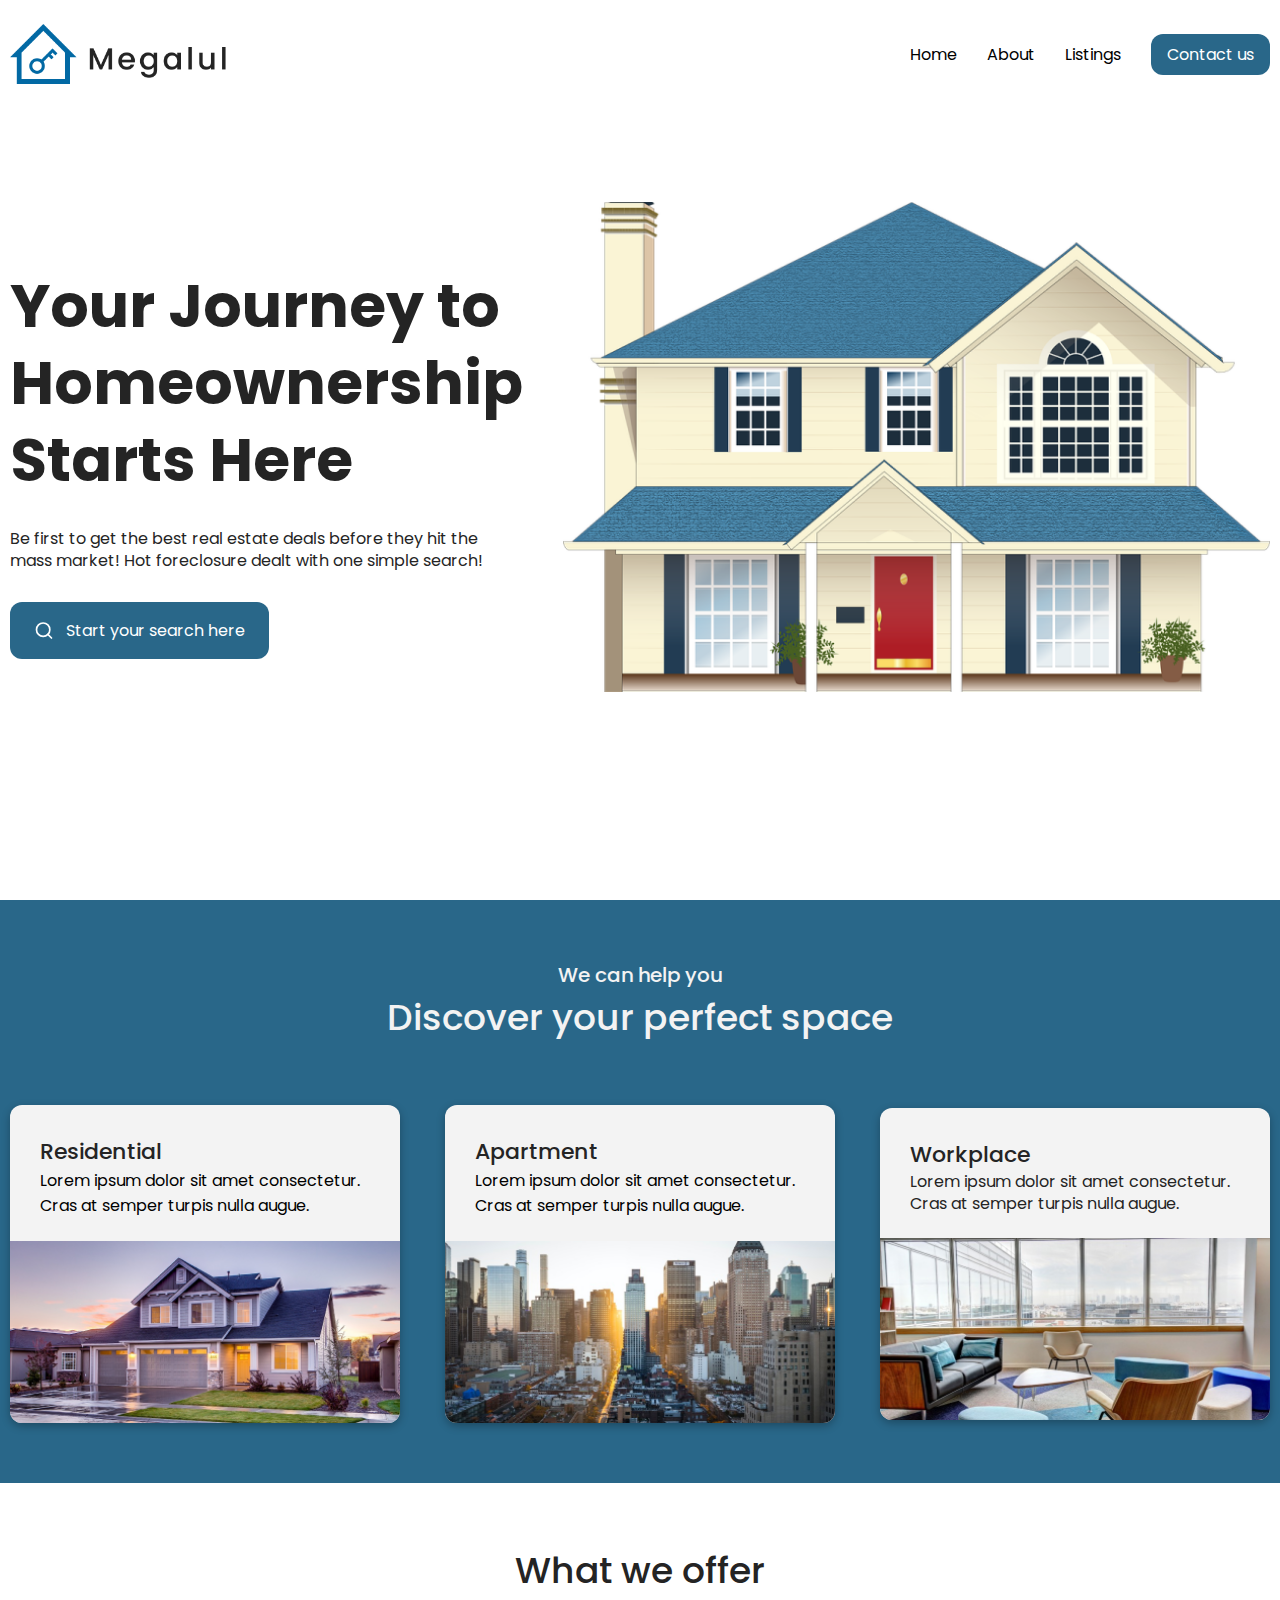
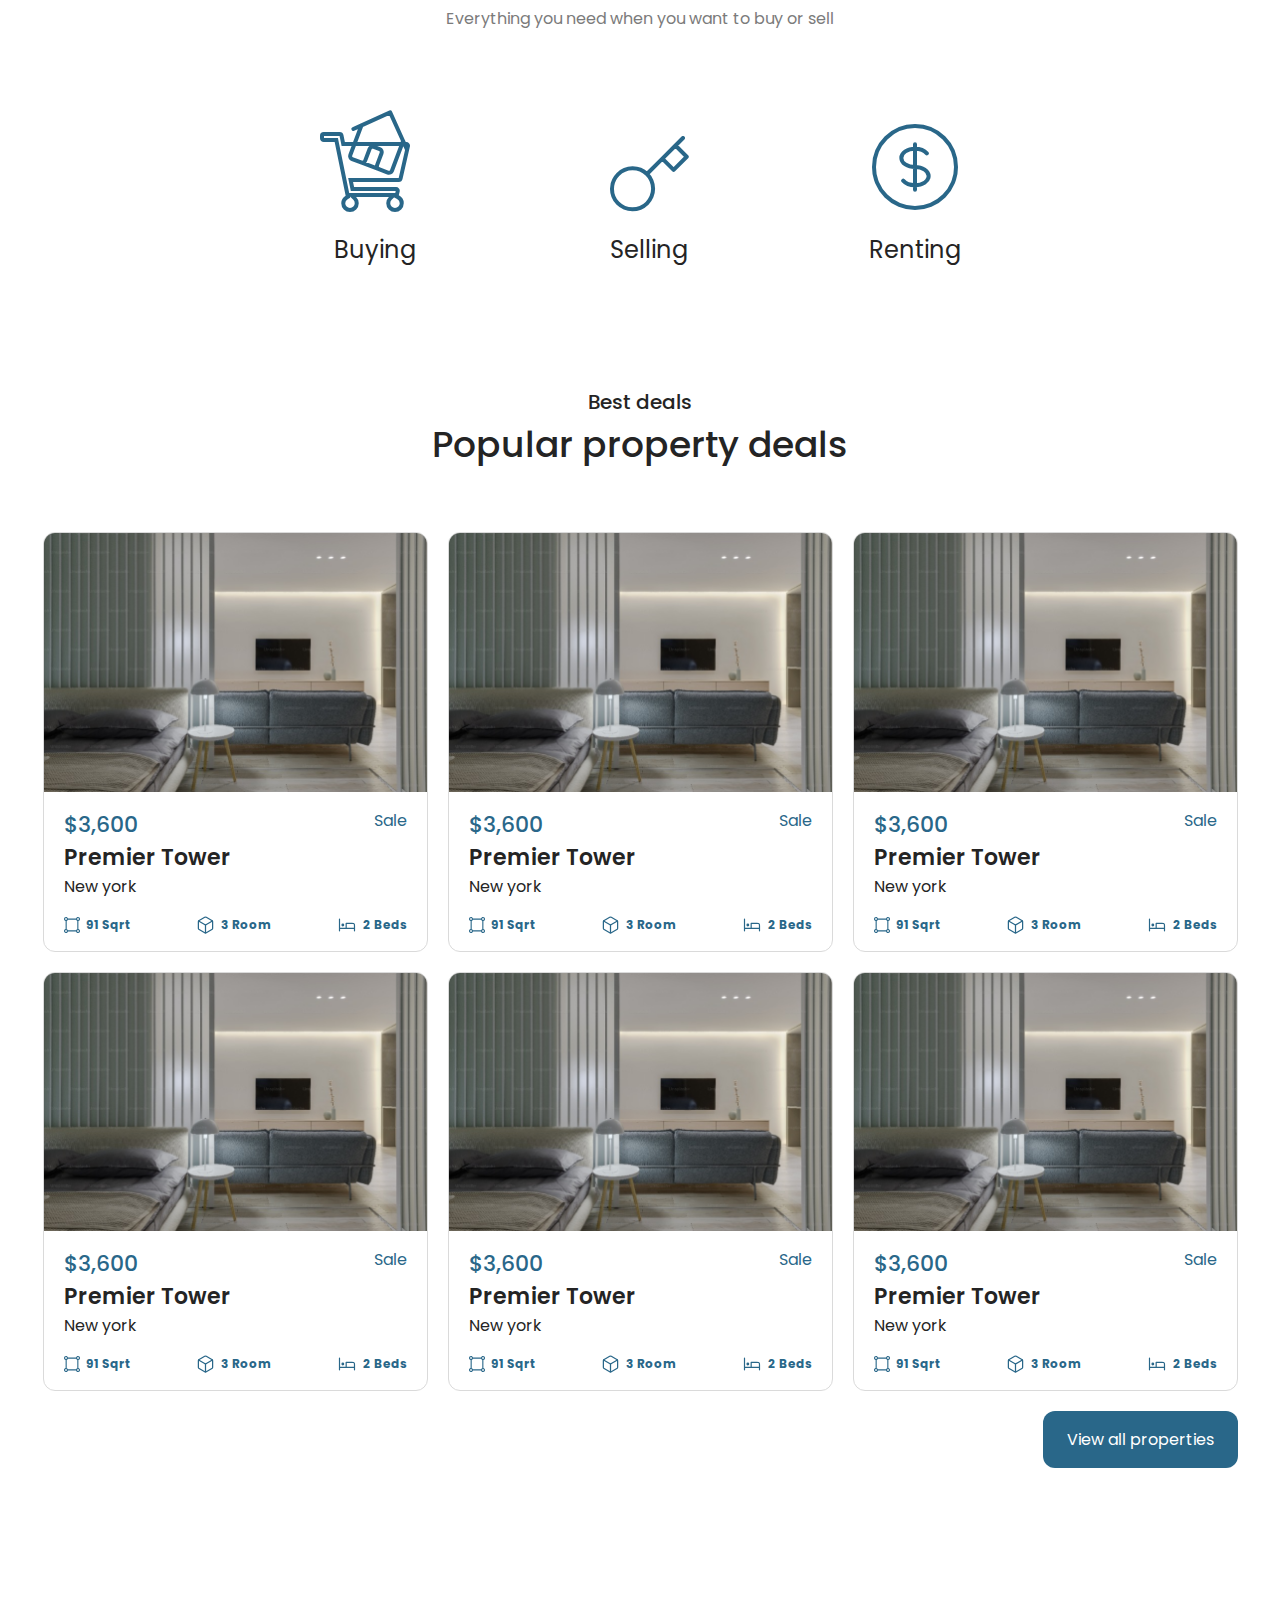
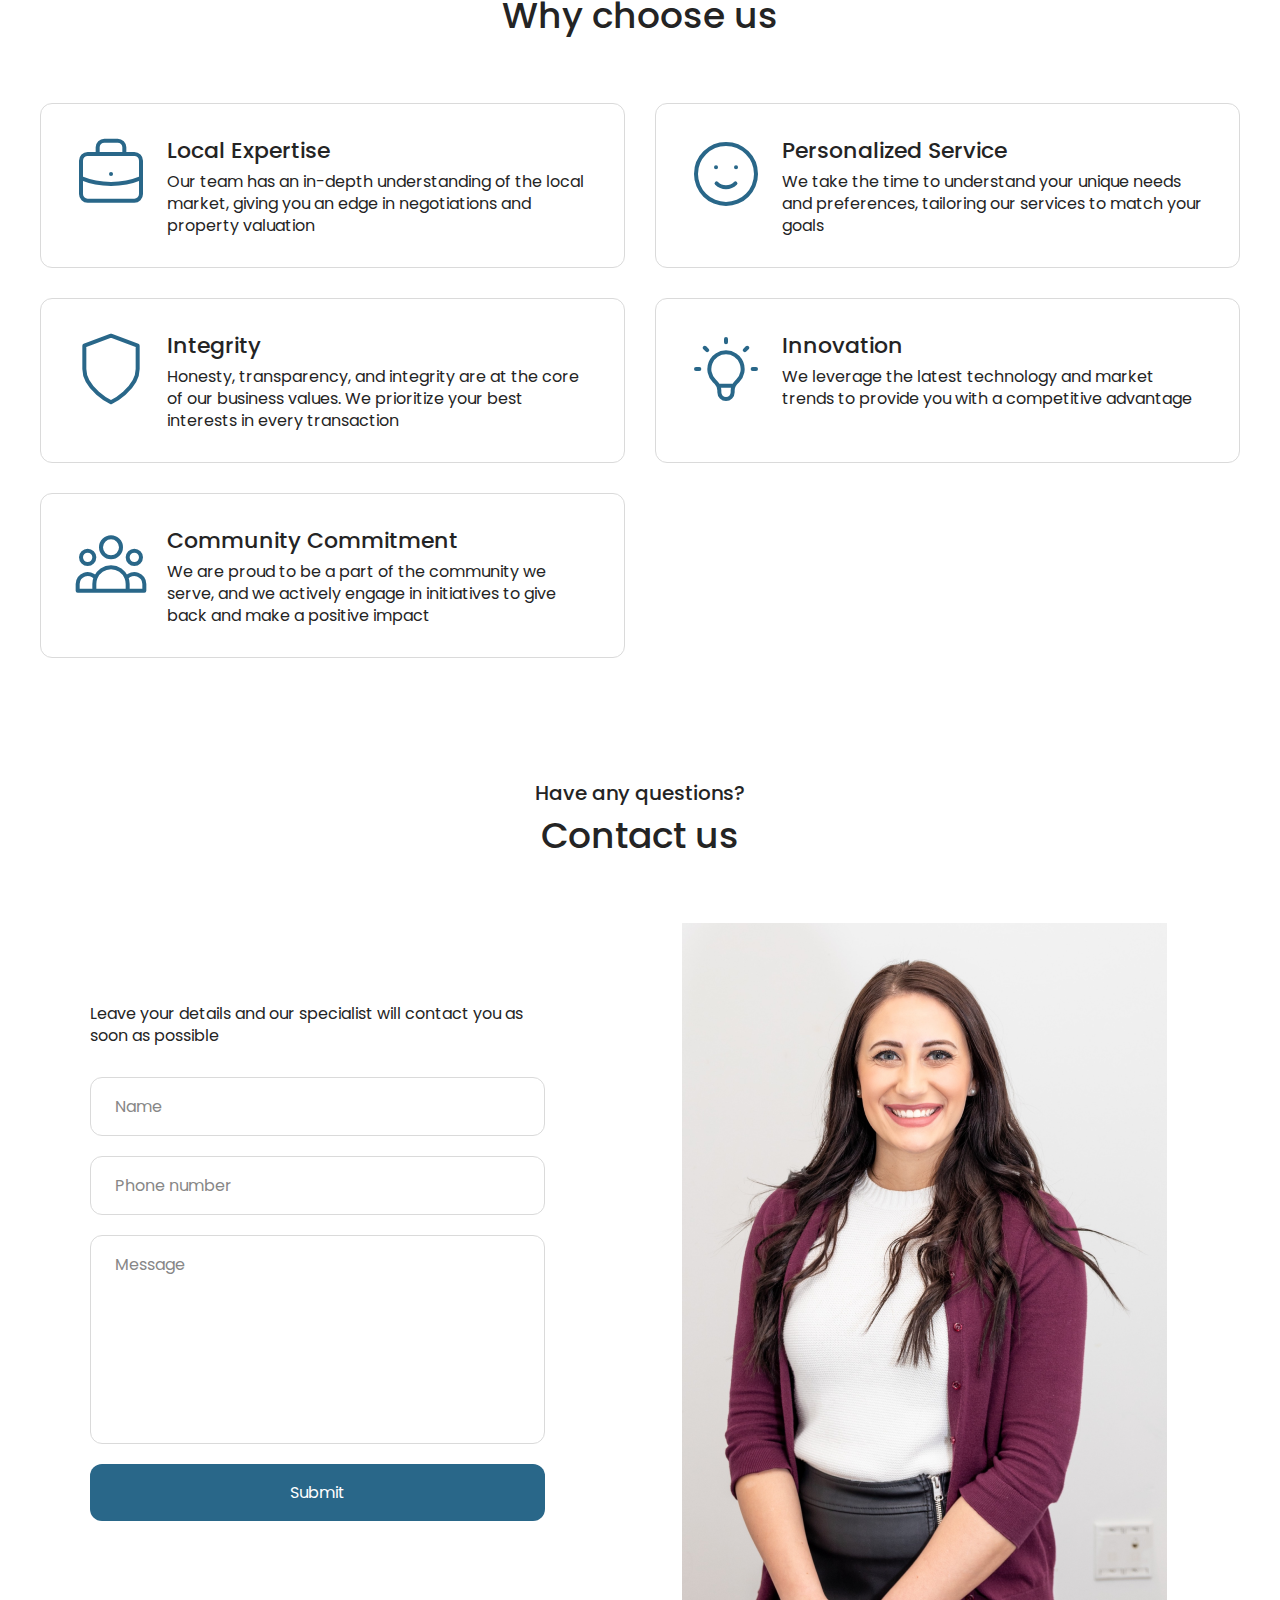
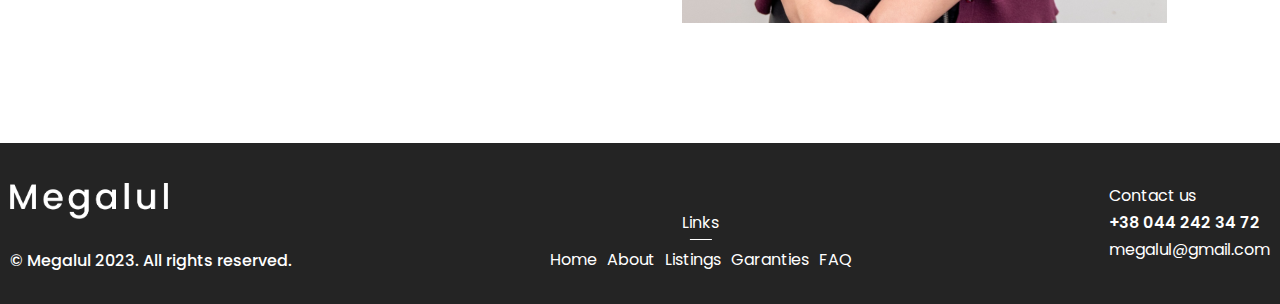
<file: index.html>
<!DOCTYPE html>
<html lang="en">
	<head>
		<meta charset="UTF-8" />
		<meta name="viewport" content="width=device-width, initial-scale=1.0" />
		<title>Megalul - Home</title>
		<link rel="shortcut icon" href="./public/favicon.png" type="image/x-icon" />
		<link rel="stylesheet" href="./reset.css" />
		<link rel="stylesheet" href="./style.css" />
	</head>
	<body>
		<header class="header">
			<div class="container">
				<nav class="header__navigation">
					<a href="./index.html" class="logo header__logo">
						<img
							class="logo-img"
							src="./img/shared/logo.png"
							width="218"
							height="60"
							alt="megalul"
						/>
					</a>
					<ul class="header__list">
						<li><a href="./index.html">Home</a></li>
						<li><a href="./index.html#benefits">About</a></li>
						<li><a href="./listings.html">Listings</a></li>
						<li>
							<a class="button button_small" href="./index.html#contactUs"
								>Contact us</a
							>
						</li>
					</ul>
				</nav>
			</div>
		</header>
		<main>
			<section id="home" class="home">
				<div class="container">
					<div class="home__wrapper">
						<div class="home__content">
							<h1 class="title title_fs60 home__title">
								Your Journey to Homeownership Starts Here
							</h1>
							<p class="text home__text">
								Be first to get the best real estate deals before they hit the
								mass market! Hot foreclosure dealt with one simple search!
							</p>
							<a class="button home__button" href="./listings.html">
								<img src="./icons/search-icon.svg" alt="search"/>Start your search here</a
							>
						</div>
						<div class="home__image">
							<img src="./img/home.png" alt="house" />
						</div>
					</div>
				</div>
			</section>
			<section class="discover">
				<div class="container">
					<div class="discover__wrapper">
						<h3 class="title title_fs20 title_light">We can help you</h3>
						<h2 class="title title_light discover__title">
							Discover your perfect space
						</h2>
						<div class="discover__content">
							<div class="discover__card">
								<div class="discover__card-content">
									<span class="title title_fs22 discover__card-title"
										>Residential</span
									>
									<p class="discover__card-description">
										Lorem ipsum dolor sit amet consectetur. Cras at semper
										turpis nulla augue.
									</p>
								</div>
								<div class="discover__card-img">
									<img src="./img/discover/card1.png" alt="house" />
								</div>
							</div>
							<div class="discover__card">
								<div class="discover__card-content">
									<span class="title title_fs22 discover__card-title"
										>Apartment</span
									>
									<p class="discover__card-description">
										Lorem ipsum dolor sit amet consectetur. Cras at semper
										turpis nulla augue.
									</p>
								</div>
								<div class="discover__card-img">
									<img src="./img/discover/card2.png" alt="house" />
								</div>
							</div>
							<div class="discover__card">
								<div class="discover__card-content">
									<span class="title title_fs22 discover__card-title"
										>Workplace</span
									>
									<p class="text">
										Lorem ipsum dolor sit amet consectetur. Cras at semper
										turpis nulla augue.
									</p>
								</div>
								<div class="discover__card-img">
									<img src="./img/discover/card3.png" alt="house" />
								</div>
							</div>
						</div>
					</div>
				</div>
			</section>
			<section class="offer">
				<div class="offer__wrapper">
					<h2 class="title">What we offer</h2>
					<p class="text offer__subtitle">
						Everything you need when you want to buy or sell
					</p>
					<div class="offer__content">
						<div class="offer__item">
							<img
								class="offer_item-icon"
								src="./icons/offer/buying-icon.svg"
								alt="buying"
							/>
							<div class="offer_item-text">Buying</div>
						</div>
						<div class="offer__item">
							<img
								class="offer_item-icon"
								src="./icons/offer/key.svg"
								alt="selling"
							/>
							<div class="offer_item-text">Selling</div>
						</div>
						<div class="offer__item">
							<img
								class="offer_item-icon"
								src="./icons/offer/dollar.svg"
								alt="renting"
							/>
							<div class="offer_item-text">Renting</div>
						</div>
					</div>
				</div>
			</section>
			<section id="properties" class="properties">
				<div class="container">
					<h3 class="title title_fs20">Best deals</h3>
					<h2 class="title properties__title">Popular property deals</h2>
					<div class="properties__grid">
						<a class="card" href="./details.html">
							<img
								src="./img/properties/property.png"
								alt="House"
								class="card-image"
							/>
							<div class="card-content">
								<div class="card-price-wrapper">
									<span class="card-price">$3,600</span
									><span class="card-type">Sale</span>
								</div>
								<div class="card-title">Premier Tower</div>
								<div class="card-location">New york</div>
								<div class="card-features">
									<div class="card-features-item">
										<img src="./icons/card/square.svg" alt="square" />
										<span>91 Sqrt</span>
									</div>
									<div class="card-features-item">
										<img src="./icons/card/box.svg" alt="box"/>
										<span>3 Room</span>
									</div>
									<div class="card-features-item">
										<img src="./icons/card/bed.svg" width="20" height="20" alt="bed"/>
										<span>2 Beds</span>
									</div>
								</div>
							</div>
						</a>
						<a class="card" href="./details.html">
							<img
								src="./img/properties/property.png"
								alt="House"
								class="card-image"
							/>
							<div class="card-content">
								<div class="card-price-wrapper">
									<span class="card-price">$3,600</span
									><span class="card-type">Sale</span>
								</div>
								<div class="card-title">Premier Tower</div>
								<div class="card-location">New york</div>
								<div class="card-features">
									<div class="card-features-item">
										<img src="./icons/card/square.svg" alt="square" />
										<span>91 Sqrt</span>
									</div>
									<div class="card-features-item">
										<img src="./icons/card/box.svg" alt="box"/>
										<span>3 Room</span>
									</div>
									<div class="card-features-item">
										<img src="./icons/card/bed.svg" width="20" height="20" alt="bed"/>
										<span>2 Beds</span>
									</div>
								</div>
							</div>
						</a>
						<a class="card" href="./details.html">
							<img
								src="./img/properties/property.png"
								alt="House"
								class="card-image"
							/>
							<div class="card-content">
								<div class="card-price-wrapper">
									<span class="card-price">$3,600</span
									><span class="card-type">Sale</span>
								</div>
								<div class="card-title">Premier Tower</div>
								<div class="card-location">New york</div>
								<div class="card-features">
									<div class="card-features-item">
										<img src="./icons/card/square.svg" alt="square" />
										<span>91 Sqrt</span>
									</div>
									<div class="card-features-item">
										<img src="./icons/card/box.svg" alt="box"/>
										<span>3 Room</span>
									</div>
									<div class="card-features-item">
										<img src="./icons/card/bed.svg" width="20" height="20" alt="bed"/>
										<span>2 Beds</span>
									</div>
								</div>
							</div>
						</a>
						<a class="card" href="./details.html">
							<img
								src="./img/properties/property.png"
								alt="House"
								class="card-image"
							/>
							<div class="card-content">
								<div class="card-price-wrapper">
									<span class="card-price">$3,600</span
									><span class="card-type">Sale</span>
								</div>
								<div class="card-title">Premier Tower</div>
								<div class="card-location">New york</div>
								<div class="card-features">
									<div class="card-features-item">
										<img src="./icons/card/square.svg" alt="square" />
										<span>91 Sqrt</span>
									</div>
									<div class="card-features-item">
										<img src="./icons/card/box.svg" alt="box"/>
										<span>3 Room</span>
									</div>
									<div class="card-features-item">
										<img src="./icons/card/bed.svg" width="20" height="20" alt="bed"/>
										<span>2 Beds</span>
									</div>
								</div>
							</div>
						</a>
						<a class="card" href="./details.html">
							<img
								src="./img/properties/property.png"
								alt="House"
								class="card-image"
							/>
							<div class="card-content">
								<div class="card-price-wrapper">
									<span class="card-price">$3,600</span
									><span class="card-type">Sale</span>
								</div>
								<div class="card-title">Premier Tower</div>
								<div class="card-location">New york</div>
								<div class="card-features">
									<div class="card-features-item">
										<img src="./icons/card/square.svg" alt="square" />
										<span>91 Sqrt</span>
									</div>
									<div class="card-features-item">
										<img src="./icons/card/box.svg" alt="box"/>
										<span>3 Room</span>
									</div>
									<div class="card-features-item">
										<img src="./icons/card/bed.svg" width="20" height="20" alt="bed"/>
										<span>2 Beds</span>
									</div>
								</div>
							</div>
						</a>
						<a class="card" href="./details.html">
							<img
								src="./img/properties/property.png"
								alt="House"
								class="card-image"
							/>
							<div class="card-content">
								<div class="card-price-wrapper">
									<span class="card-price">$3,600</span
									><span class="card-type">Sale</span>
								</div>
								<div class="card-title">Premier Tower</div>
								<div class="card-location">New york</div>
								<div class="card-features">
									<div class="card-features-item">
										<img src="./icons/card/square.svg" alt="square" />
										<span>91 Sqrt</span>
									</div>
									<div class="card-features-item">
										<img src="./icons/card/box.svg" alt="box"/>
										<span>3 Room</span>
									</div>
									<div class="card-features-item">
										<img src="./icons/card/bed.svg" width="20" height="20" alt="bed"/>
										<span>2 Beds</span>
									</div>
								</div>
							</div>
						</a>
						<button class="button properties__button">
							View all properties
						</button>
					</div>
				</div>
			</section>
			<section id="benefits" class="benefits">
				<div class="container">
					<h2 class="title benefits__title">Why choose us</h2>
					<div class="benefits__grid">
						<div class="benefits__card">
							<img src="./icons/benefits/BriefcaseOutline.svg" alt="icon" />
							<div class="benefits__card-content">
								<div class="title title_fs22 benefits__card-title">
									Local Expertise
								</div>
								<p class="text benefits__card-description">
									Our team has an in-depth understanding of the local market,
									giving you an edge in negotiations and property valuation
								</p>
							</div>
						</div>
						<div class="benefits__card">
							<img src="./icons/benefits/EmojiHappyOutline.svg" alt="icon" />
							<div class="benefits__card-content">
								<div class="title title_fs22 benefits__card-title">
									Personalized Service
								</div>
								<p class="text benefits__card-description">
									We take the time to understand your unique needs and
									preferences, tailoring our services to match your goals
								</p>
							</div>
						</div>
						<div class="benefits__card">
							<img src="./icons/benefits/shield.svg" alt="icon" />
							<div class="benefits__card-content">
								<div class="title title_fs22 benefits__card-title">
									Integrity
								</div>
								<p class="text benefits__card-description">
									Honesty, transparency, and integrity are at the core of our
									business values. We prioritize your best interests in every
									transaction
								</p>
							</div>
						</div>
						<div class="benefits__card">
							<img src="./icons/benefits/LightBulbOutline.svg" alt="icon" />
							<div class="benefits__card-content">
								<div class="title title_fs22 benefits__card-title">
									Innovation
								</div>
								<p class="text benefits__card-description">
									We leverage the latest technology and market trends to provide
									you with a competitive advantage
								</p>
							</div>
						</div>
						<div class="benefits__card">
							<img src="./icons/benefits/UserGroupOutline.svg" alt="icon" />
							<div class="benefits__card-content">
								<div class="title title_fs22 benefits__card-title">
									Community Commitment
								</div>
								<p class="text benefits__card-description">
									We are proud to be a part of the community we serve, and we
									actively engage in initiatives to give back and make a
									positive impact
								</p>
							</div>
						</div>
					</div>
				</div>
			</section>
			<section id="contactUs" class="contact">
				<div class="container">
					<h3 class="title title_fs20">Have any questions?</h3>
					<h2 class="title contact__title">Contact us</h2>
					<div class="contact__wrapper">
						<div class="contact__content">
							<p class="text">
								Leave your details and our specialist will contact you as soon
								as possible
							</p>
							<form class="contact__form">
								<input
									type="text"
									class="input"
									placeholder="Name"
									autocomplete="username"
								/>
								<input type="text" class="input" placeholder="Phone number" />
								<textarea
									class="input"
									rows="7"
									placeholder="Message"
								></textarea>
								<button class="button">Submit</button>
							</form>
						</div>
						<div class="contact__image">
							<img src="./img/contact/agent.png" alt="agent" />
						</div>
					</div>
				</div>
			</section>
		</main>
		<footer class="footer">
			<div class="container">
				<div class="footer__wrapper">
					<div>
						<div class="footer__logo">
							<img src="./img/shared/logo-white.png" width="158" height="36" alt="megalul"/>
						</div>
						<div class="text footer__copyright">
							© Megalul 2023. All rights reserved.
						</div>
					</div>
					<div class="footer__links">
						<div class="footer__links-title">Links</div>
						<ul class="footer__links-list">
							<li><a href="./index.html#home">Home</a></li>
							<li><a href="./index.html#benefits">About</a></li>
							<li><a href="./listings.html">Listings</a></li>
							<li><a href="#">Garanties</a></li>
							<li><a href="#">FAQ</a></li>
						</ul>
					</div>
					<div class="footer__contacts">
						<div class="footer__section-title">Contact us</div>
						<div class="footer__contacts-phone">+38 044 242 34 72</div>
						<div>megalul@gmail.com</div>
					</div>
				</div>
			</div>
		</footer>
	</body>
</html>
</file>
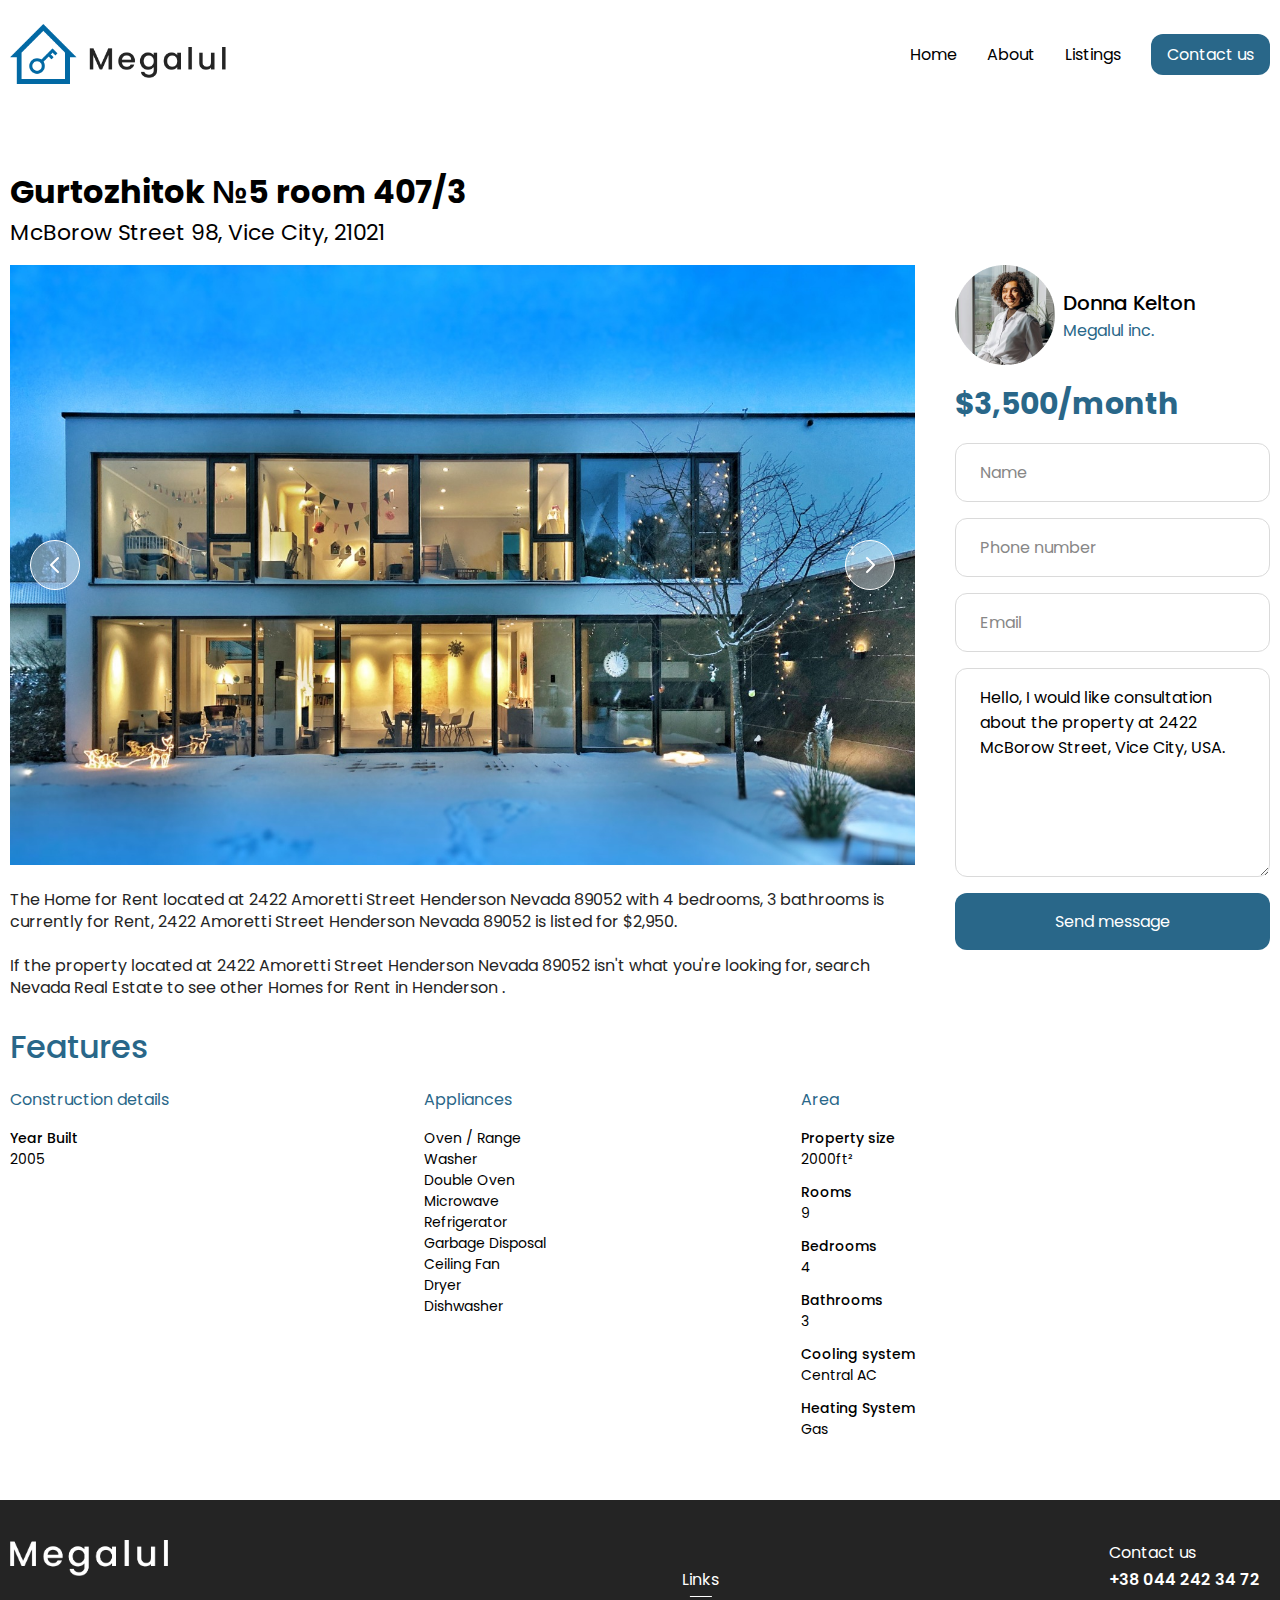
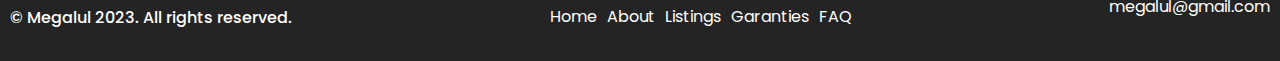
<file: details.html>
<!DOCTYPE html>
<html lang="en">
	<head>
		<meta charset="UTF-8" />
		<meta name="viewport" content="width=device-width, initial-scale=1.0" />
		<link rel="shortcut icon" href="./public/favicon.png" type="image/x-icon" />
		<title>Megalul - Details</title>
		<link rel="stylesheet" href="./style.css" />
	</head>
	<body>
		<header class="header">
			<div class="container">
				<nav class="header__navigation">
					<a href="./index.html" class="logo header__logo">
						<img
							class="logo-img"
							src="./img/shared/logo.png"
							width="218"
							height="60"
						/>
					</a>
					<ul class="header__list">
						<li><a href="./index.html">Home</a></li>
						<li><a href="./index.html#benefits">About</a></li>
						<li><a href="./listings.html">Listings</a></li>
						<li>
							<a class="button button_small" href="./index.html#contactUs"
								>Contact us</a
							>
						</li>
					</ul>
				</nav>
			</div>
		</header>
		<main>
			<div class="container">
				<div class="details">
					<div class="details__header">
						<h1 class="details__title">Gurtozhitok №5 room 407/3</h1>
						<div class="details__location">
							McBorow Street 98, Vice City, 21021
						</div>
					</div>
					<div class="details__body">
						<div>
							<div class="slider">
								<img class="active" src="./img/details/1.jfif" />
								<img src="./img/details/2.jpg" />
								<img src="./img/details/3.jfif" />
								<img src="./img/details/4.jfif" />
								<img src="./img/details/5.jpg" />
								<img src="./img/details/6.jpg" />
								<img src="./img/details/7.jpg" />
								<button class="slider__button slider__prev">
									<svg
										xmlns="http://www.w3.org/2000/svg"
										width="24"
										height="24"
										viewBox="0 0 24 24"
										fill="none"
									>
										<path
											d="M15 19L8 12L15 5"
											stroke="white"
											stroke-width="2"
											stroke-linecap="round"
											stroke-linejoin="round"
										/>
									</svg>
								</button>
								<button class="slider__button slider__next">
									<svg
										xmlns="http://www.w3.org/2000/svg"
										width="24"
										height="24"
										viewBox="0 0 24 24"
										fill="none"
									>
										<path
											d="M9 5L16 12L9 19"
											stroke="white"
											stroke-width="2"
											stroke-linecap="round"
											stroke-linejoin="round"
										/>
									</svg>
								</button>
							</div>
							<pre class="details__description text">
The Home for Rent located at 2422 Amoretti Street Henderson Nevada 89052 with 4 bedrooms, 3 bathrooms is currently for Rent, 2422 Amoretti Street Henderson Nevada 89052 is listed for $2,950.

                If the property located at 2422 Amoretti Street Henderson Nevada 89052 isn't what you're looking for, search Nevada Real Estate to see other Homes for Rent in Henderson .
							</pre
							>
							<div class="details__features">
								<h2 class="details__features-title title">Features</h2>
								<ul class="details__features-list">
									<li>
										<div class="details__features-item-title">
											Construction details
										</div>
										<ul class="details__features-item-body">
											<li>
												<div>Year Built</div>
												<span>2005</span>
											</li>
										</ul>
									</li>
									<li>
										<div class="details__features-item-title">Appliances</div>
										<ul class="appliances">
											<li>Oven / Range</li>
											<li>Washer</li>
											<li>Double Oven</li>
											<li>Microwave</li>
											<li>Refrigerator</li>
											<li>Garbage Disposal</li>
											<li>Ceiling Fan</li>
											<li>Dryer</li>
											<li>Dishwasher</li>
										</ul>
									</li>
									<li>
										<div class="details__features-item-title">Area</div>
										<ul class="details__features-item-body">
											<li>
												<div>Property size</div>
												<span>2000ft²</span>
											</li>
											<li>
												<div>Rooms</div>
												<span>9</span>
											</li>
											<li>
												<div>Bedrooms</div>
												<span>4</span>
											</li>
											<li>
												<div>Bathrooms</div>
												<span>3</span>
											</li>
											<li>
												<div>Cooling system</div>
												<span>Central AC</span>
											</li>
											<li>
												<div>Heating System</div>
												<span>Gas</span>
											</li>
										</ul>
									</li>
								</ul>
							</div>
						</div>
						<div>
							<div class="details__agent">
								<img
									src="./img/details/rieltor.png"
									alt="agent"
									class="agent__image"
								/>
								<div>
									<div class="agent__name">Donna Kelton</div>
									<div class="agent__company">Megalul inc.</div>
								</div>
							</div>
							<div class="details__price">$3,500/month</div>
							<form class="details__form">
								<input
									type="text"
									class="input"
									placeholder="Name"
									autocomplete="username"
								/>
								<input type="text" class="input" placeholder="Phone number" />
								<input type="email" class="input" placeholder="Email" />
								<textarea
									class="input details__textarea"
									rows="7"
									placeholder="Message"
								>
Hello, I would like consultation about the property at 2422 McBorow Street, Vice City, USA.</textarea
								>
								<button class="button">Send message</button>
							</form>
						</div>
					</div>
				</div>
			</div>
		</main>
		<footer class="footer">
			<div class="container">
				<div class="footer__wrapper">
					<div>
						<div href="#" class="footer__logo">
							<img src="./img/shared/logo-white.png" width="158" height="36" />
						</div>
						<div class="text footer__copyright">
							© Megalul 2023. All rights reserved.
						</div>
					</div>
					<div class="footer__links">
						<div class="footer__links-title">Links</div>
						<ul class="footer__links-list">
							<li><a href="./index.html#home">Home</a></li>
							<li><a href="./index.html#benefits">About</a></li>
							<li><a href="./listings.html">Listings</a></li>
							<li><a href="#">Garanties</a></li>
							<li><a href="#">FAQ</a></li>
						</ul>
					</div>
					<div class="footer__contacts">
						<div class="footer__section-title">Contact us</div>
						<div class="footer__contacts-phone">+38 044 242 34 72</div>
						<div>megalul@gmail.com</div>
					</div>
				</div>
			</div>
		</footer>
		<script src="./script.js"></script>
	</body>
</html>
</file>
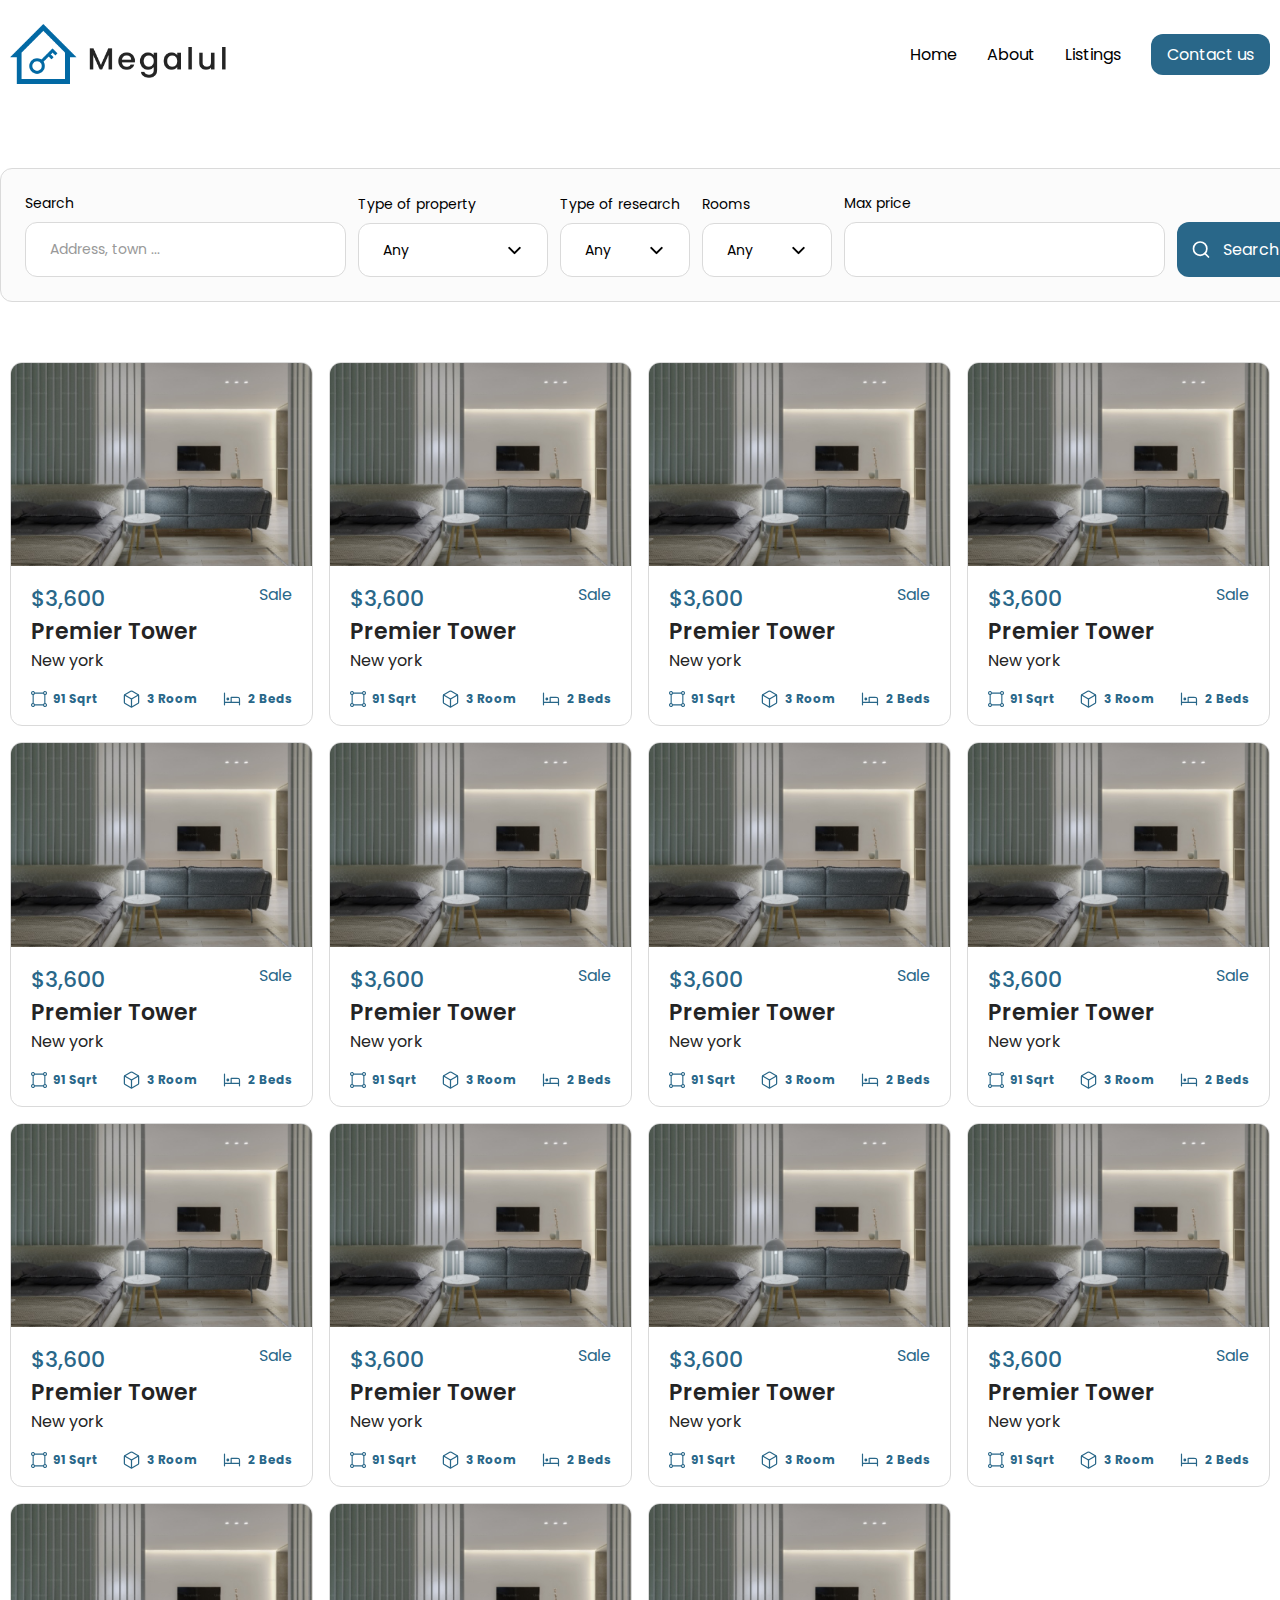
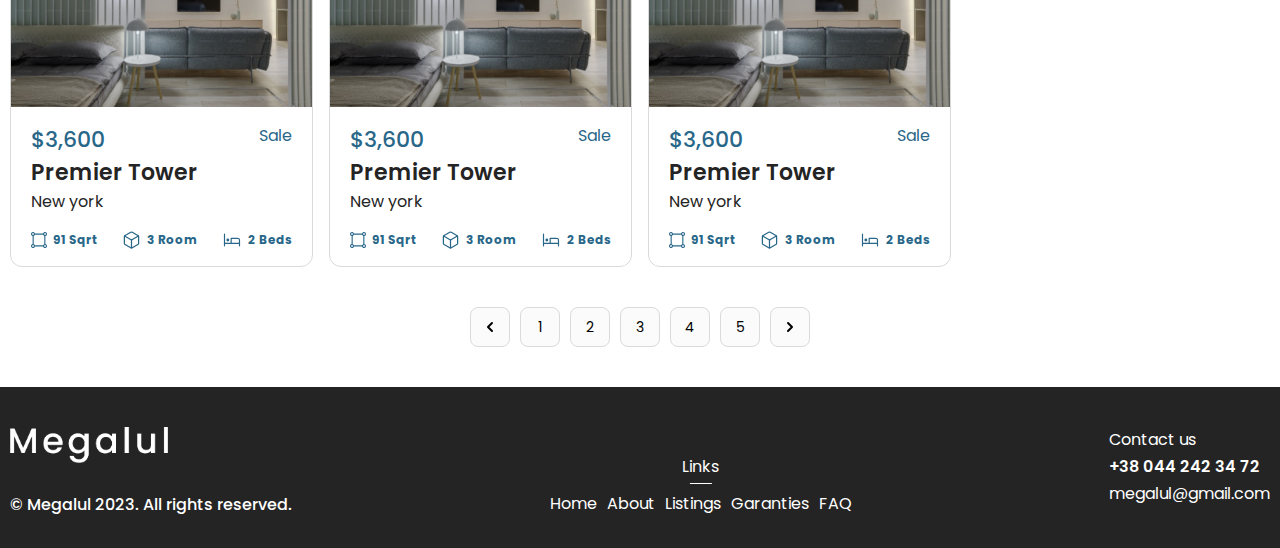
<file: listings.html>
<!DOCTYPE html>
<html lang="en">
	<head>
		<meta charset="UTF-8" />
		<meta name="viewport" content="width=device-width, initial-scale=1.0" />
		<title>Megalul - Listings</title>
		<link rel="shortcut icon" href="./public/favicon.png" type="image/x-icon" />
		<link rel="stylesheet" href="./reset.css" />
		<link rel="stylesheet" href="./style.css" />
	</head>
	<body>
		<header class="header">
			<div class="container">
				<nav class="header__navigation">
					<a href="./index.html" class="logo header__logo">
						<img
							class="logo-img"
							src="./img/shared/logo.png"
							width="218"
							height="60"
						/>
					</a>
					<ul class="header__list">
						<li><a href="./index.html">Home</a></li>
						<li><a href="./index.html#benefits">About</a></li>
						<li><a href="./listings.html">Listings</a></li>
						<li>
							<a class="button button_small" href="./index.html#contactUs"
								>Contact us</a
							>
						</li>
					</ul>
				</nav>
			</div>
		</header>
		<main>
			<form class="filters">
				<label class="filters__input-body">
					Search
					<input
						class="filters__input"
						type="text"
						placeholder="Address, town ..."
					/>
				</label>
				<div class="filters__input-body">
					<div>Type of property</div>
					<div class="filters__select">
						<select name="type-of-property" id="type-of-property">
							<option value="any" selected>Any</option>
							<option value="apartment">Apartment</option>
							<option value="house">House</option>
						</select>
					</div>
				</div>
				<div class="filters__input-body">
					<div>Type of research</div>
					<div class="filters__select">
						<select name="type-of-research" id="type-of-research">
							<option value="any" selected>Any</option>
							<option value="Buy">Buy</option>
							<option value="Rent">Rent</option>
						</select>
					</div>
				</div>
				<div class="filters__input-body">
					<div>Rooms</div>
					<div class="filters__select">
						<select name="rooms" id="rooms">
							<option value="any" selected>Any</option>
							<option value="1">1</option>
							<option value="2">2</option>
							<option value="3">3</option>
							<option value="4+">4+</option>
						</select>
					</div>
				</div>
				<label class="filters__input-body">
					Max price
					<input class="filters__input" type="text" />
				</label>
				<button class="button">
					<img src="./icons/search-icon.svg" />Search
				</button>
			</form>
			<div class="container">
				<div class="listings">
					<div class="listings__grid">
						<a class="card" href="./details.html">
							<img
								src="./img/properties/property.png"
								alt="House"
								class="card-image"
							/>
							<div class="card-content">
								<div class="card-price-wrapper">
									<span class="card-price">$3,600</span
									><span class="card-type">Sale</span>
								</div>
								<div class="card-title">Premier Tower</div>
								<div class="card-location">New york</div>
								<div class="card-features">
									<div class="card-features-item">
										<img src="./icons/card/square.svg" />
										<span>91 Sqrt</span>
									</div>
									<div class="card-features-item">
										<img src="./icons/card/box.svg" />
										<span>3 Room</span>
									</div>
									<div class="card-features-item">
										<img src="./icons/card/bed.svg" width="20" height="20" />
										<span>2 Beds</span>
									</div>
								</div>
							</div>
						</a>
						<a class="card" href="./details.html">
							<img
								src="./img/properties/property.png"
								alt="House"
								class="card-image"
							/>
							<div class="card-content">
								<div class="card-price-wrapper">
									<span class="card-price">$3,600</span
									><span class="card-type">Sale</span>
								</div>
								<div class="card-title">Premier Tower</div>
								<div class="card-location">New york</div>
								<div class="card-features">
									<div class="card-features-item">
										<img src="./icons/card/square.svg" />
										<span>91 Sqrt</span>
									</div>
									<div class="card-features-item">
										<img src="./icons/card/box.svg" />
										<span>3 Room</span>
									</div>
									<div class="card-features-item">
										<img src="./icons/card/bed.svg" width="20" height="20" />
										<span>2 Beds</span>
									</div>
								</div>
							</div>
						</a>
						<a class="card" href="./details.html">
							<img
								src="./img/properties/property.png"
								alt="House"
								class="card-image"
							/>
							<div class="card-content">
								<div class="card-price-wrapper">
									<span class="card-price">$3,600</span
									><span class="card-type">Sale</span>
								</div>
								<div class="card-title">Premier Tower</div>
								<div class="card-location">New york</div>
								<div class="card-features">
									<div class="card-features-item">
										<img src="./icons/card/square.svg" />
										<span>91 Sqrt</span>
									</div>
									<div class="card-features-item">
										<img src="./icons/card/box.svg" />
										<span>3 Room</span>
									</div>
									<div class="card-features-item">
										<img src="./icons/card/bed.svg" width="20" height="20" />
										<span>2 Beds</span>
									</div>
								</div>
							</div>
						</a>
						<a class="card" href="./details.html">
							<img
								src="./img/properties/property.png"
								alt="House"
								class="card-image"
							/>
							<div class="card-content">
								<div class="card-price-wrapper">
									<span class="card-price">$3,600</span
									><span class="card-type">Sale</span>
								</div>
								<div class="card-title">Premier Tower</div>
								<div class="card-location">New york</div>
								<div class="card-features">
									<div class="card-features-item">
										<img src="./icons/card/square.svg" />
										<span>91 Sqrt</span>
									</div>
									<div class="card-features-item">
										<img src="./icons/card/box.svg" />
										<span>3 Room</span>
									</div>
									<div class="card-features-item">
										<img src="./icons/card/bed.svg" width="20" height="20" />
										<span>2 Beds</span>
									</div>
								</div>
							</div>
						</a>
						<a class="card" href="./details.html">
							<img
								src="./img/properties/property.png"
								alt="House"
								class="card-image"
							/>
							<div class="card-content">
								<div class="card-price-wrapper">
									<span class="card-price">$3,600</span
									><span class="card-type">Sale</span>
								</div>
								<div class="card-title">Premier Tower</div>
								<div class="card-location">New york</div>
								<div class="card-features">
									<div class="card-features-item">
										<img src="./icons/card/square.svg" />
										<span>91 Sqrt</span>
									</div>
									<div class="card-features-item">
										<img src="./icons/card/box.svg" />
										<span>3 Room</span>
									</div>
									<div class="card-features-item">
										<img src="./icons/card/bed.svg" width="20" height="20" />
										<span>2 Beds</span>
									</div>
								</div>
							</div>
						</a>
						<a class="card" href="./details.html">
							<img
								src="./img/properties/property.png"
								alt="House"
								class="card-image"
							/>
							<div class="card-content">
								<div class="card-price-wrapper">
									<span class="card-price">$3,600</span
									><span class="card-type">Sale</span>
								</div>
								<div class="card-title">Premier Tower</div>
								<div class="card-location">New york</div>
								<div class="card-features">
									<div class="card-features-item">
										<img src="./icons/card/square.svg" />
										<span>91 Sqrt</span>
									</div>
									<div class="card-features-item">
										<img src="./icons/card/box.svg" />
										<span>3 Room</span>
									</div>
									<div class="card-features-item">
										<img src="./icons/card/bed.svg" width="20" height="20" />
										<span>2 Beds</span>
									</div>
								</div>
							</div>
						</a>
						<a class="card" href="./details.html">
							<img
								src="./img/properties/property.png"
								alt="House"
								class="card-image"
							/>
							<div class="card-content">
								<div class="card-price-wrapper">
									<span class="card-price">$3,600</span
									><span class="card-type">Sale</span>
								</div>
								<div class="card-title">Premier Tower</div>
								<div class="card-location">New york</div>
								<div class="card-features">
									<div class="card-features-item">
										<img src="./icons/card/square.svg" />
										<span>91 Sqrt</span>
									</div>
									<div class="card-features-item">
										<img src="./icons/card/box.svg" />
										<span>3 Room</span>
									</div>
									<div class="card-features-item">
										<img src="./icons/card/bed.svg" width="20" height="20" />
										<span>2 Beds</span>
									</div>
								</div>
							</div>
						</a>
						<a class="card" href="./details.html">
							<img
								src="./img/properties/property.png"
								alt="House"
								class="card-image"
							/>
							<div class="card-content">
								<div class="card-price-wrapper">
									<span class="card-price">$3,600</span
									><span class="card-type">Sale</span>
								</div>
								<div class="card-title">Premier Tower</div>
								<div class="card-location">New york</div>
								<div class="card-features">
									<div class="card-features-item">
										<img src="./icons/card/square.svg" />
										<span>91 Sqrt</span>
									</div>
									<div class="card-features-item">
										<img src="./icons/card/box.svg" />
										<span>3 Room</span>
									</div>
									<div class="card-features-item">
										<img src="./icons/card/bed.svg" width="20" height="20" />
										<span>2 Beds</span>
									</div>
								</div>
							</div>
						</a>
						<a class="card" href="./details.html">
							<img
								src="./img/properties/property.png"
								alt="House"
								class="card-image"
							/>
							<div class="card-content">
								<div class="card-price-wrapper">
									<span class="card-price">$3,600</span
									><span class="card-type">Sale</span>
								</div>
								<div class="card-title">Premier Tower</div>
								<div class="card-location">New york</div>
								<div class="card-features">
									<div class="card-features-item">
										<img src="./icons/card/square.svg" />
										<span>91 Sqrt</span>
									</div>
									<div class="card-features-item">
										<img src="./icons/card/box.svg" />
										<span>3 Room</span>
									</div>
									<div class="card-features-item">
										<img src="./icons/card/bed.svg" width="20" height="20" />
										<span>2 Beds</span>
									</div>
								</div>
							</div>
						</a>
						<a class="card" href="./details.html">
							<img
								src="./img/properties/property.png"
								alt="House"
								class="card-image"
							/>
							<div class="card-content">
								<div class="card-price-wrapper">
									<span class="card-price">$3,600</span
									><span class="card-type">Sale</span>
								</div>
								<div class="card-title">Premier Tower</div>
								<div class="card-location">New york</div>
								<div class="card-features">
									<div class="card-features-item">
										<img src="./icons/card/square.svg" />
										<span>91 Sqrt</span>
									</div>
									<div class="card-features-item">
										<img src="./icons/card/box.svg" />
										<span>3 Room</span>
									</div>
									<div class="card-features-item">
										<img src="./icons/card/bed.svg" width="20" height="20" />
										<span>2 Beds</span>
									</div>
								</div>
							</div>
						</a>
						<a class="card" href="./details.html">
							<img
								src="./img/properties/property.png"
								alt="House"
								class="card-image"
							/>
							<div class="card-content">
								<div class="card-price-wrapper">
									<span class="card-price">$3,600</span
									><span class="card-type">Sale</span>
								</div>
								<div class="card-title">Premier Tower</div>
								<div class="card-location">New york</div>
								<div class="card-features">
									<div class="card-features-item">
										<img src="./icons/card/square.svg" />
										<span>91 Sqrt</span>
									</div>
									<div class="card-features-item">
										<img src="./icons/card/box.svg" />
										<span>3 Room</span>
									</div>
									<div class="card-features-item">
										<img src="./icons/card/bed.svg" width="20" height="20" />
										<span>2 Beds</span>
									</div>
								</div>
							</div>
						</a>
						<a class="card" href="./details.html">
							<img
								src="./img/properties/property.png"
								alt="House"
								class="card-image"
							/>
							<div class="card-content">
								<div class="card-price-wrapper">
									<span class="card-price">$3,600</span
									><span class="card-type">Sale</span>
								</div>
								<div class="card-title">Premier Tower</div>
								<div class="card-location">New york</div>
								<div class="card-features">
									<div class="card-features-item">
										<img src="./icons/card/square.svg" />
										<span>91 Sqrt</span>
									</div>
									<div class="card-features-item">
										<img src="./icons/card/box.svg" />
										<span>3 Room</span>
									</div>
									<div class="card-features-item">
										<img src="./icons/card/bed.svg" width="20" height="20" />
										<span>2 Beds</span>
									</div>
								</div>
							</div>
						</a>
						<a class="card" href="./details.html">
							<img
								src="./img/properties/property.png"
								alt="House"
								class="card-image"
							/>
							<div class="card-content">
								<div class="card-price-wrapper">
									<span class="card-price">$3,600</span
									><span class="card-type">Sale</span>
								</div>
								<div class="card-title">Premier Tower</div>
								<div class="card-location">New york</div>
								<div class="card-features">
									<div class="card-features-item">
										<img src="./icons/card/square.svg" />
										<span>91 Sqrt</span>
									</div>
									<div class="card-features-item">
										<img src="./icons/card/box.svg" />
										<span>3 Room</span>
									</div>
									<div class="card-features-item">
										<img src="./icons/card/bed.svg" width="20" height="20" />
										<span>2 Beds</span>
									</div>
								</div>
							</div>
						</a>
						<a class="card" href="./details.html">
							<img
								src="./img/properties/property.png"
								alt="House"
								class="card-image"
							/>
							<div class="card-content">
								<div class="card-price-wrapper">
									<span class="card-price">$3,600</span
									><span class="card-type">Sale</span>
								</div>
								<div class="card-title">Premier Tower</div>
								<div class="card-location">New york</div>
								<div class="card-features">
									<div class="card-features-item">
										<img src="./icons/card/square.svg" />
										<span>91 Sqrt</span>
									</div>
									<div class="card-features-item">
										<img src="./icons/card/box.svg" />
										<span>3 Room</span>
									</div>
									<div class="card-features-item">
										<img src="./icons/card/bed.svg" width="20" height="20" />
										<span>2 Beds</span>
									</div>
								</div>
							</div>
						</a>
						<a class="card" href="./details.html">
							<img
								src="./img/properties/property.png"
								alt="House"
								class="card-image"
							/>
							<div class="card-content">
								<div class="card-price-wrapper">
									<span class="card-price">$3,600</span
									><span class="card-type">Sale</span>
								</div>
								<div class="card-title">Premier Tower</div>
								<div class="card-location">New york</div>
								<div class="card-features">
									<div class="card-features-item">
										<img src="./icons/card/square.svg" />
										<span>91 Sqrt</span>
									</div>
									<div class="card-features-item">
										<img src="./icons/card/box.svg" />
										<span>3 Room</span>
									</div>
									<div class="card-features-item">
										<img src="./icons/card/bed.svg" width="20" height="20" />
										<span>2 Beds</span>
									</div>
								</div>
							</div>
						</a>
					</div>
					<div class="listings__pagination">
						<button class="listings__pagination-button">
							<img src="./icons/chevron-left.svg" />
						</button>
						<button class="listings__pagination-button">1</button>
						<button class="listings__pagination-button">2</button>
						<button class="listings__pagination-button">3</button>
						<button class="listings__pagination-button">4</button>
						<button class="listings__pagination-button">5</button>
						<button class="listings__pagination-button">
							<img src="./icons/chevron-right.svg" />
						</button>
					</div>
				</div>
			</div>
		</main>
		<footer class="footer">
			<div class="container">
				<div class="footer__wrapper">
					<div>
						<div href="#" class="footer__logo">
							<img src="./img/shared/logo-white.png" width="158" height="36" />
						</div>
						<div class="text footer__copyright">
							© Megalul 2023. All rights reserved.
						</div>
					</div>
					<div class="footer__links">
						<div class="footer__links-title">Links</div>
						<ul class="footer__links-list">
							<li><a href="./index.html#home">Home</a></li>
							<li><a href="./index.html#benefits">About</a></li>
							<li><a href="./listings.html">Listings</a></li>
							<li><a href="#">Garanties</a></li>
							<li><a href="#">FAQ</a></li>
						</ul>
					</div>
					<div class="footer__contacts">
						<div class="footer__section-title">Contact us</div>
						<div class="footer__contacts-phone">+38 044 242 34 72</div>
						<div>megalul@gmail.com</div>
					</div>
				</div>
			</div>
		</footer>
	</body>
</html>
</file>
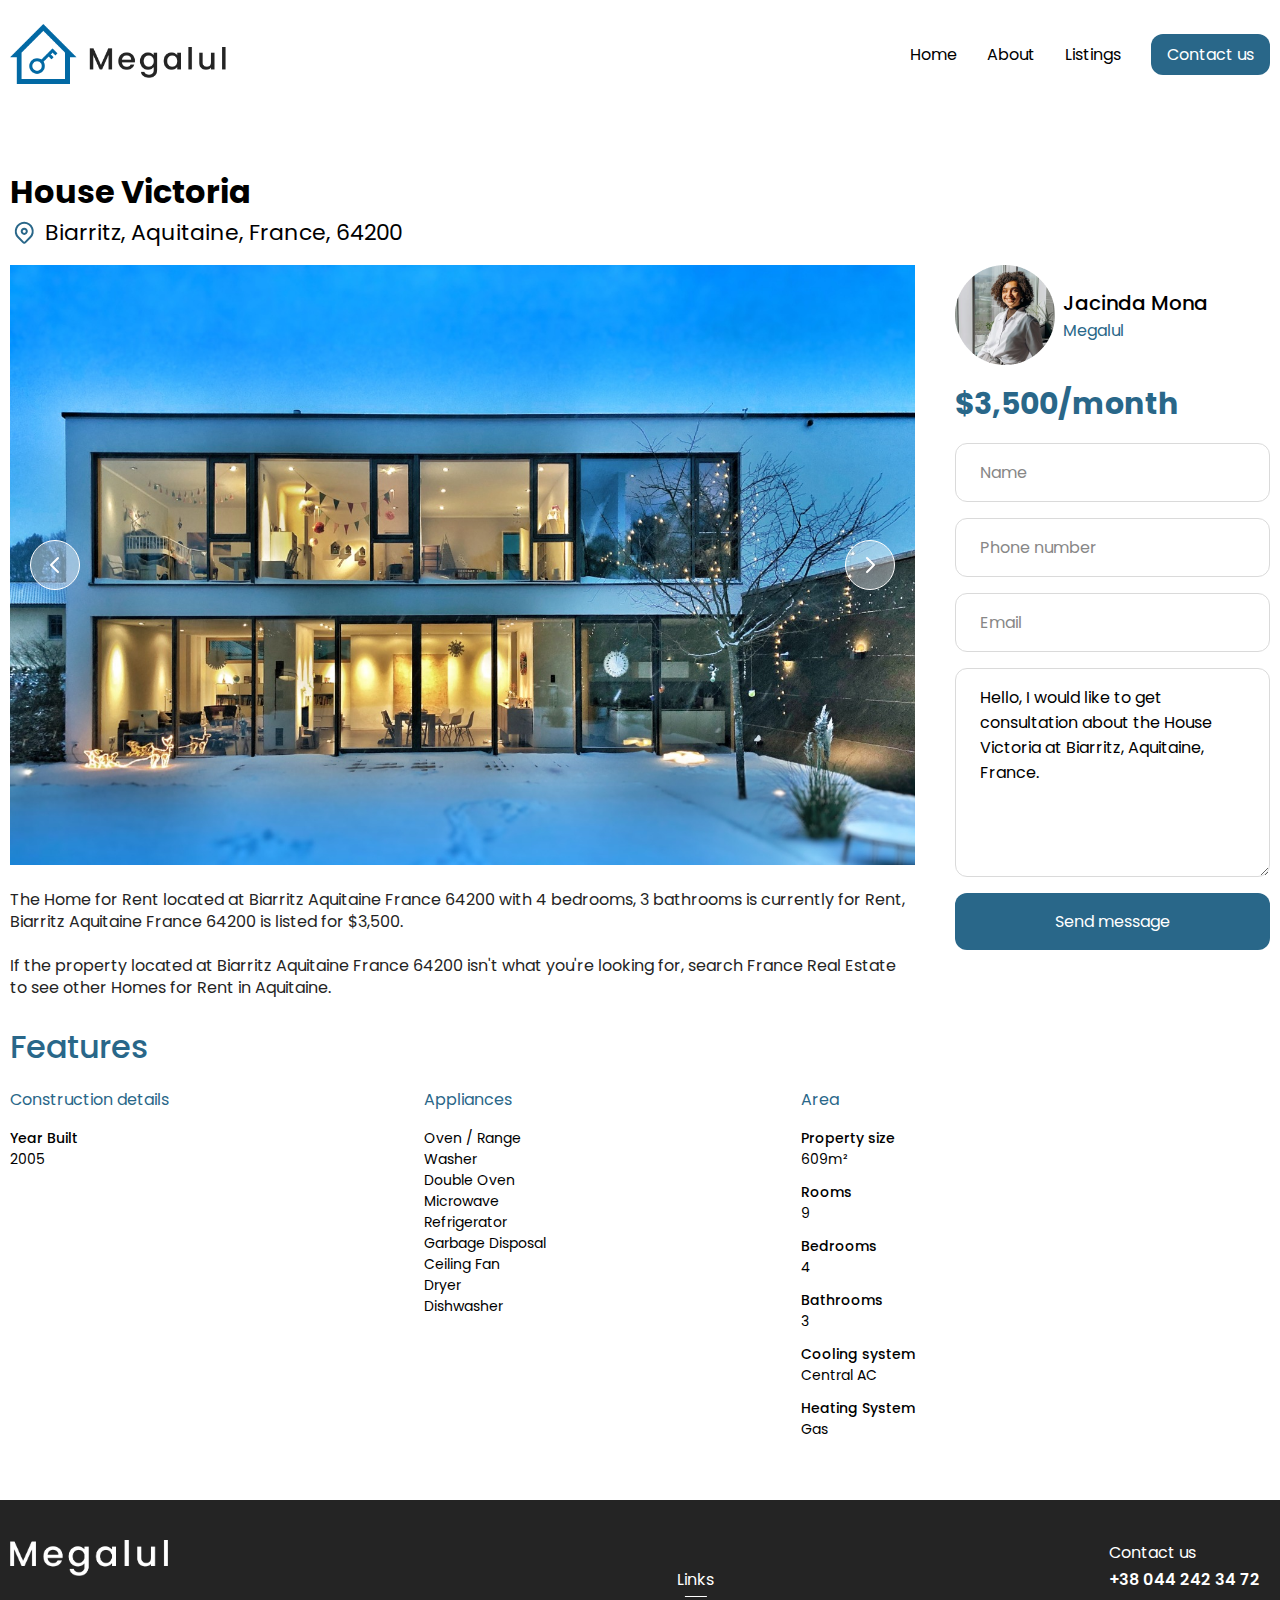
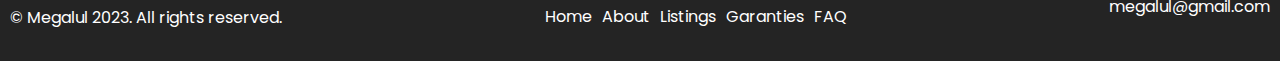
<file: src/details.html>
<!DOCTYPE html>
<html lang="en">

<head>
	<meta charset="UTF-8" />
	<meta name="viewport" content="width=device-width, initial-scale=1.0" />
	<link rel="shortcut icon" href="./icons/favicon/favicon.png" type="image/x-icon" />
	<title>Megalul - Details</title>
	<link rel="stylesheet" href="./style.css" />
</head>

<body>
	<header class="header">
		<div class="container">
			<nav class="header__navigation">
				<a href="./index.html" class="logo header__logo">
					<img class="logo-img" src="./img/shared/logo.png" width="218" height="60" />
				</a>
				<ul class="header__list">
					<li><a class="link" href="./index.html">Home</a></li>
					<li><a class="link" href="./index.html#benefits">About</a></li>
					<li><a class="link" href="./listings.html">Listings</a></li>
					<li>
						<a class="button button_small" href="./index.html#contactUs">Contact us</a>
					</li>
				</ul>
			</nav>
		</div>
	</header>
	<main>
		<div class="container">
			<div class="details">
				<div class="details__header">
					<h1 class="details__title">House Victoria</h1>
					<div class="details__location"><img src="./icons/details/location.svg" alt="location"> Biarritz, Aquitaine,
						France, 64200
					</div>
				</div>
				<div class="details__body">
					<div>
						<div class="slider">
							<img class="active" src="./img/details/1.jfif" />
							<img src="./img/details/2.jpg" />
							<img src="./img/details/3.jfif" />
							<img src="./img/details/4.jfif" />
							<img src="./img/details/5.jpg" />
							<img src="./img/details/6.jpg" />
							<img src="./img/details/7.jpg" />
							<button class="slider__button slider__prev">
								<svg xmlns="http://www.w3.org/2000/svg" width="24" height="24" viewBox="0 0 24 24" fill="none">
									<path d="M15 19L8 12L15 5" stroke="white" stroke-width="2" stroke-linecap="round"
										stroke-linejoin="round" />
								</svg>
							</button>
							<button class="slider__button slider__next">
								<svg xmlns="http://www.w3.org/2000/svg" width="24" height="24" viewBox="0 0 24 24" fill="none">
									<path d="M9 5L16 12L9 19" stroke="white" stroke-width="2" stroke-linecap="round"
										stroke-linejoin="round" />
								</svg>
							</button>
						</div>
						<pre class="details__description text">The Home for Rent located at Biarritz Aquitaine France 64200 with 4 bedrooms, 3 bathrooms is currently for Rent, Biarritz Aquitaine France 64200 is listed for $3,500.

              If the property located at Biarritz Aquitaine France 64200 isn't what you're looking for, search France Real Estate to see other Homes for Rent in Aquitaine.
							</pre>
						<div class="details__features">
							<h2 class="details__features-title title">Features</h2>
							<ul class="details__features-list">
								<li>
									<div class="details__features-item-title">
										Construction details
									</div>
									<ul class="details__features-item-body">
										<li>
											<div>Year Built</div>
											<span>2005</span>
										</li>
									</ul>
								</li>
								<li>
									<div class="details__features-item-title">Appliances</div>
									<ul class="appliances">
										<li>Oven / Range</li>
										<li>Washer</li>
										<li>Double Oven</li>
										<li>Microwave</li>
										<li>Refrigerator</li>
										<li>Garbage Disposal</li>
										<li>Ceiling Fan</li>
										<li>Dryer</li>
										<li>Dishwasher</li>
									</ul>
								</li>
								<li>
									<div class="details__features-item-title">Area</div>
									<ul class="details__features-item-body">
										<li>
											<div>Property size</div>
											<span>609m²</span>
										</li>
										<li>
											<div>Rooms</div>
											<span>9</span>
										</li>
										<li>
											<div>Bedrooms</div>
											<span>4</span>
										</li>
										<li>
											<div>Bathrooms</div>
											<span>3</span>
										</li>
										<li>
											<div>Cooling system</div>
											<span>Central AC</span>
										</li>
										<li>
											<div>Heating System</div>
											<span>Gas</span>
										</li>
									</ul>
								</li>
							</ul>
						</div>
					</div>
					<div>
						<div class="details__agent">
							<img src="./img/details/rieltor.png" alt="agent" class="agent__image" />
							<div>
								<div class="agent__name">Jacinda Mona</div>
								<div class="agent__company">Megalul</div>
							</div>
						</div>
						<div class="details__price">$3,500/month</div>
						<form class="details__form">
							<input type="text" class="input" placeholder="Name" autocomplete="username" />
							<input type="text" class="input" placeholder="Phone number" />
							<input type="email" class="input" placeholder="Email" />
							<textarea class="input details__textarea" rows="7" placeholder="Message">
Hello, I would like to get consultation about the House Victoria at Biarritz, Aquitaine, France.
							</textarea>
							<button class="button">Send message</button>
						</form>
					</div>
				</div>
			</div>
		</div>
	</main>
	<footer class="footer">
		<div class="container">
			<div class="footer__wrapper">
				<div>
					<div href="#" class="footer__logo">
						<img src="./img/shared/logo-white.png" width="158" height="36" />
					</div>
					<div class="text footer__copyright">
						© Megalul 2023. All rights reserved.
					</div>
				</div>
				<div class="footer__links">
					<div class="footer__links-title">Links</div>
					<ul class="footer__links-list">
						<li><a class="link" href="./index.html#home">Home</a></li>
						<li><a class="link" href="./index.html#benefits">About</a></li>
						<li><a class="link" href="./listings.html">Listings</a></li>
						<li><a class="link" href="#">Garanties</a></li>
						<li><a class="link" href="#">FAQ</a></li>
					</ul>
				</div>
				<div class="footer__contacts">
					<div class="footer__section-title">Contact us</div>
					<div class="footer__contacts-phone">+38 044 242 34 72</div>
					<div>megalul@gmail.com</div>
				</div>
			</div>
		</div>
	</footer>
	<script src="./script.js"></script>
</body>

</html>
</file>
<file: style.css>
@import "./reset.css";
@import url("https://fonts.googleapis.com/css2?family=Poppins:wght@400;500;600;700&display=swap");

* {
	box-sizing: border-box;
	font-family: "Poppins", sans-serif;
}

html,
body {
	height: 100%;
	scroll-behavior: smooth;
}

select {
	appearance: none;
	/* safari */
	-webkit-appearance: none;
	/* other styles for aesthetics */
	width: 100%;
	font-size: 14px;
	background-color: #fff;
	color: #000;
	cursor: pointer;
}

:root {
	--primary-color: #296789;
	--dark: #242424;
	--light: #f3f3f3;
	--gray: #999999;
	--light-gray: #dadada;
}

.container {
	max-width: 1580px;
	margin: 0 auto;
}

.header {
	margin: 0 auto;
	padding-block: 24px;
}

.logo {
	height: 60px;
	width: 218px;
}

.logo-img {
	object-fit: contain;
}

.header__navigation {
	display: flex;
	justify-content: space-between;
	align-items: center;
}

.header__list {
	display: flex;
	align-items: center;
	column-gap: 30px;
}

.button {
	display: inline-flex;
	justify-content: center;
	align-items: center;
	gap: 12px;
	border-radius: 12px;
	background: var(--primary-color);
	padding: 16px 24px;
	font-size: 16px;
	text-align: center;
	color: white;
	cursor: pointer;
	transition: all 0.2s;

	&:hover {
		box-shadow: inset 0 0 100px 100px rgba(255, 255, 255, 0.15);
	}
}

.button_small {
	padding: 8px 16px;
}

.title {
	color: var(--dark);
	font-size: 36px;
	font-weight: 500;
	line-height: normal;
	text-align: center;
}

.title_light {
	color: var(--light);
}

.title_fs60 {
	font-size: 60px;
	font-weight: 700;
	line-height: 128%;
}

.title_fs20 {
	font-size: 20px;
}

.title_fs22 {
	font-size: 22px;
}

.text {
	color: var(--dark);
	font-size: 16px;
	line-height: 22px;
	font-weight: 400;
}

.home {
	padding: 90px 0;
	height: calc(100vh - 108px);
	max-height: 850px;
}

.home__wrapper {
	display: flex;
	justify-content: space-between;
	gap: 40px;
}

.home__content {
	flex-basis: 40%;
	padding-top: 70px;
}

.home__title {
	text-align: left;
	margin-bottom: 30px;
}

.home__text {
	margin-bottom: 30px;
	max-width: 50ch;
}

.home__image {
	flex-grow: 1;
	> img {
		object-fit: contain;
	}
}

.home__image img {
	width: 100%;
	height: 100%;
}

.discover {
	background-color: var(--primary-color);
	padding: 60px 0;
}

.discover__title {
	margin-bottom: 60px;
}

.discover__content {
	display: flex;
	align-items: center;
	justify-content: space-between;
	max-width: 1300px;
	margin: auto;
}

.discover__card {
	width: 390px;
	background-color: var(--light);
	border-radius: 12px;
	overflow: hidden;
	display: flex;
	flex-direction: column;
	justify-content: space-between;
	box-shadow: 0px 3px 8px 0px rgba(0, 0, 0, 0.28);
}
.discover__card-content {
	padding: 30px 30px 23px 30px;
}

.discover__card-title {
	margin-bottom: 12px;
}

.discover__card-img {
	width: 100%;
	height: 182px;
	display: flex;
	align-items: center;
	justify-content: center;
}
.discover__card-img img {
	width: 100%;
	height: 100%;
	object-fit: cover;
}

.offer {
	padding: 60px 20px;
}

.offer__subtitle {
	color: #7b7b7b;
	text-align: center;
	margin: 10px 0 60px;
}

.offer__content {
	width: fit-content;
	margin: auto;
	display: flex;
	justify-content: space-between;
	align-items: flex-end;
	gap: 180px;
}

.offer__item {
	display: flex;
	flex-direction: column;
	justify-content: center;
	align-items: center;
	gap: 20px;
}

.offer__item-icon {
	width: 90px;
	height: 90px;
}

.offer_item-text {
	color: var(--dark);
	font-size: 24px;
}

.properties {
	padding: 60px 0;
}

.properties__title {
	margin-bottom: 60px;
}

.properties__grid {
	display: grid;
	grid-template-columns: repeat(auto-fit, 385px);
	justify-content: center;
	align-items: center;
	gap: 20px;
}

.properties__button {
	margin: 0 0 0 auto;
	grid-column: 1/-1;
}

.benefits {
	padding: 60px 0;
}

.benefits__title {
	margin: 0 0 60px 0;
}

.benefits__grid {
	display: grid;
	grid-template-columns: repeat(auto-fit, 585px);
	justify-content: center;
	align-items: stretch;
	gap: 30px;
}

.benefits__card {
	padding: 30px;
	display: flex;
	align-items: flex-start;
	gap: 16px;
	border-radius: 12px;
	border: 1px solid var(--Gray, #dadada);
}

.benefits__card-title {
	text-align: start;
	margin-bottom: 4px;
}

.contact {
	padding: 60px 0 120px;
}

.contact__title {
	margin-bottom: 60px;
}

.contact__wrapper {
	max-width: 1100px;
	margin: auto;
	display: flex;
	gap: 115px;
}

.contact__content {
	margin-top: 80px;
}

.contact__form {
	margin-top: 30px;
	display: flex;
	flex-direction: column;
	row-gap: 20px;
}

.input {
	padding: 16px 24px;
	border-radius: 12px;
	border: 1px solid #dadada;
}

.input::placeholder {
	color: #878787;
}

.contact__image {
	width: 60%;
	display: flex;
	justify-content: center;
	align-items: center;
}

.footer {
	padding-block: 40px 32px;
	background-color: var(--dark);
	color: white;
}

.footer__wrapper {
	display: flex;
	justify-content: space-between;
	align-items: center;
}

.footer__logo {
	margin-bottom: 24px;
}

.footer__copyright {
	font-weight: 500;
	color: inherit;
}

.footer__links {
	align-self: flex-end;
	display: flex;
	flex-direction: column;
	align-items: center;
	justify-content: center;
	gap: 6px;
}

.footer__links-title {
	position: relative;
	margin-bottom: 6px;
	&::before {
		content: "";
		position: absolute;
		bottom: -5px;
		left: 50%;
		transform: translateX(-50%);
		width: 60%;
		height: 1px;
		background-color: white;
	}
}

.footer__links-list {
	display: flex;
	align-items: center;
	justify-content: center;
	gap: 10px;
}

.footer__contacts {
	display: flex;
	flex-direction: column;
	gap: 2px;
	align-self: flex-start;
}

.footer__contacts-phone {
	font-weight: 600;
}

@media (max-width: 1740px) {
	.container {
		max-width: 1400px;
	}
}

@media (max-width: 1560px) {
	.container {
		max-width: 1260px;
	}
}

.filters {
	width: fit-content;
	margin: 60px auto;
	padding: 24px;
	background-color: #fbfbfb;
	border: 1px solid var(--light-gray);
	border-radius: 12px;
	display: flex;
	justify-content: center;
	align-items: flex-end;
	gap: 12px;

	.filters__input-body {
		display: flex;
		flex-direction: column;
		gap: 8px;
		font-size: 14px;
	}

	.filters__input {
		padding: 16px 24px;
		border-radius: 12px;
		border: 1px solid var(--light-gray);
		background: #fff;
	}

	.filters__input::placeholder {
		color: var(--gray);
	}

	.filters__select {
		position: relative;

		> select {
			border-radius: 12px;
			padding: 16px 44px 16px 24px;
			border: 1px solid var(--light-gray);

			&[name="type-of-property"] {
				width: 190px;
			}

			&[name="type-of-research"] {
				width: 130px;
			}

			&[name="rooms"] {
				width: 130px;
			}
		}

		&::before {
			position: absolute;
			content: url("./icons/chevron-down.svg");
			top: 50%;
			right: 24px;
			translate: 0 -50%;
			pointer-events: none;
			width: 20px;
			height: 20px;
		}
	}

	.button {
		height: 55px;
	}
}

.listings {
	.listings__grid {
		--columns: 5;
		display: grid;
		place-content: center;
		grid-template-columns: repeat(var(--columns, 1), minmax(260px, 1fr));
		grid-auto-rows: max-content;
		gap: 16px;
		margin-bottom: 40px;

		@media (max-width: 1500px) {
			--columns: 4;
		}

		@media (max-width: 1200px) {
			--columns: 3;
		}
		@media (max-width: 900px) {
			--columns: 2;
		}
	}

	.listings__pagination {
		display: flex;
		gap: 10px;
		margin-bottom: 40px;
		justify-content: center;

		.listings__pagination-button {
			min-width: 40px;
			height: 40px;
			padding-inline: 4px;
			text-align: center;
			border-radius: 8px;
			border: 1px solid var(--light-gray);
			background: #fbfbfb;
			font-size: 14px;
			display: inline-flex;
			align-items: center;
			justify-content: center;
			cursor: pointer;

			&:hover {
				background: #ebeaea;
			}
		}
	}
}

.card {
	border-radius: 12px;
	background-color: white;
	border: 1px solid #dadada;
	overflow: hidden;

	.card-image {
		display: block;
		width: 100%;
		min-height: 180px;
		max-height: 260px;
		object-fit: cover;
	}

	.card-content {
		padding: 16px 20px;
	}

	.card-price-wrapper {
		display: flex;
		justify-content: space-between;
	}

	.card-price {
		font-size: 22px;
		font-weight: 500;
		color: var(--primary-color);
	}

	.card-type {
		font-size: 16px;
		color: var(--primary-color);
	}

	.card-title {
		font-size: 22px;
		font-weight: 600;
		color: var(--dark);
	}

	.card-location {
		font-size: 16px;
		color: var(--dark);
		margin-bottom: 16px;
	}

	.card-features {
		display: flex;
		justify-content: space-between;
		align-items: center;
		font-size: 12px;
		font-weight: 700;
		color: var(--primary-color);
	}

	.card-features-item {
		display: flex;
		align-items: center;
		gap: 6px;
	}
}

.details {
	display: grid;
	margin-block: 60px;
}

.details__header {
	margin-bottom: 16px;
}

.details__title {
	font-size: 32px;
	font-weight: 700;
}

.details__location {
	font-size: 22px;
	font-weight: 400;
}

.details__body {
	display: grid;
	grid-template-columns: 1fr min(25%, 420px);
	gap: 40px;
}

.slider {
	position: relative;
	height: 600px;

	> img {
		position: absolute;
		width: 100%;
		height: 100%;
		object-fit: cover;
		opacity: 0;
		transition: 0.5s;
	}

	> img.active {
		opacity: 1;
	}

	.slider__button {
		width: 50px;
		aspect-ratio: 1;
		display: inline-flex;
		align-items: center;
		justify-content: center;
		border-radius: 50%;
		border: 1px solid #fff;
		background: rgba(255, 255, 255, 0.4);
		position: absolute;
		top: 50%;
		translate: 0 -50%;
		cursor: pointer;
		transition: 0.1s;
		&:hover {
			background: rgba(255, 255, 255, 0.6);
		}
	}

	.slider__prev {
		left: 20px;
	}

	.slider__next {
		right: 20px;
	}
}

.details__agent {
	display: flex;
	align-items: center;
	gap: 8px;
	margin-bottom: 16px;
	.agent__image {
		max-width: 100px;
		max-height: 100px;
		object-fit: cover;
	}

	.agent__name {
		font-size: 20px;
		font-weight: 500;
	}

	.agent__company {
		color: var(--primary-color);
		font-size: 16px;
		font-weight: 400;
	}
}

.details__price {
	color: var(--primary-color);
	font-size: 30px;
	font-weight: 700;
	margin-bottom: 16px;
}

.details__form {
	display: flex;
	flex-direction: column;
	row-gap: 16px;
}

.details__textarea {
	resize: vertical;
	min-height: 150px;
}

.details__description {
	margin-block: 24px;
	white-space: pre-line;
}

.details__features {
	margin-top: 12px;
}

.details__features-title {
	text-align: start;
	color: var(--primary-color);
	margin-bottom: 16px;
	font-size: 32px;
}

.details__features-list {
	display: flex;
	align-items: flex-start;
	justify-content: space-between;
}

.details__features-item-title {
	color: var(--primary-color);
	margin-bottom: 16px;
}

.details__features-item-body {
	font-size: 14px;
	display: flex;
	flex-direction: column;
	gap: 12px;

	> li div {
		font-weight: 500;
	}
}

.appliances {
	font-size: 14px;
}
</file>
<file: src/style.css>
@import "./reset.css";
@import url("https://fonts.googleapis.com/css2?family=Poppins:wght@400;500;600;700&display=swap");

* {
	box-sizing: border-box;
	font-family: "Poppins", sans-serif;
}

html,
body {
	height: 100%;
	scroll-behavior: smooth;
}

select {
	appearance: none;
	-webkit-appearance: none;
	width: 100%;
	font-size: 14px;
	background-color: #fff;
	color: #000;
	cursor: pointer;
}

:root {
	--primary-color: #296789;
	--dark: #242424;
	--light: #f3f3f3;
	--gray: #999999;
	--light-gray: #dadada;
}

.container {
	max-width: 1580px;
	margin: 0 auto;
}

.link {
	&:hover {
		text-decoration: underline;
	}
}

.header {
	margin: 0 auto;
	padding-block: 24px;
}

.logo {
	height: 60px;
	width: 218px;
}

.logo-img {
	object-fit: contain;
}

.header__navigation {
	display: flex;
	justify-content: space-between;
	align-items: center;
}

.header__list {
	display: flex;
	align-items: center;
	column-gap: 30px;
}

.button {
	display: inline-flex;
	justify-content: center;
	align-items: center;
	gap: 12px;
	border-radius: 12px;
	background: var(--primary-color);
	padding: 16px 24px;
	font-size: 16px;
	text-align: center;
	color: white;
	cursor: pointer;
	transition: all 0.2s;

	&:hover {
		box-shadow: inset 0 0 100px 100px rgba(255, 255, 255, 0.15);
	}
}

.button_small {
	padding: 8px 16px;
}

.title {
	color: var(--dark);
	font-size: 36px;
	font-weight: 500;
	line-height: normal;
	text-align: center;
}

.title_light {
	color: var(--light);
}

.title_fs60 {
	font-size: 60px;
	font-weight: 700;
	line-height: 128%;
}

.title_fs20 {
	font-size: 20px;
}

.title_fs22 {
	font-size: 22px;
}

.text {
	color: var(--dark);
	font-size: 16px;
	line-height: 22px;
	font-weight: 400;
}

.home {
	padding: 90px 0;
	height: calc(100vh - 108px);
	max-height: 850px;
}

.home__wrapper {
	display: flex;
	justify-content: space-between;
	gap: 40px;
}

.home__content {
	flex-basis: 40%;
	padding-top: 70px;
}

.home__title {
	text-align: left;
	margin-bottom: 30px;
}

.home__text {
	margin-bottom: 30px;
	max-width: 50ch;
}

.home__image {
	flex-grow: 1;
	> img {
		object-fit: contain;
	}
}

.home__image img {
	width: 100%;
	height: 100%;
}

.discover {
	background-color: var(--primary-color);
	padding: 60px 0;
}

.discover__title {
	margin-bottom: 60px;
}

.discover__content {
	display: flex;
	align-items: center;
	justify-content: space-between;
	max-width: 1300px;
	margin: auto;
}

.discover__card {
	width: 390px;
	background-color: var(--light);
	border-radius: 12px;
	overflow: hidden;
	display: flex;
	flex-direction: column;
	justify-content: space-between;
	box-shadow: 0px 3px 8px 0px rgba(0, 0, 0, 0.28);
}
.discover__card-content {
	padding: 30px 30px 23px 30px;
}

.discover__card-title {
	text-align: start;
	margin-bottom: 12px;
}

.discover__card-img {
	width: 100%;
	height: 182px;
	display: flex;
	align-items: center;
	justify-content: center;
}

.discover__card-img img {
	width: 100%;
	height: 100%;
	object-fit: cover;
}

.offer {
	padding: 60px 20px;
}

.offer__subtitle {
	color: #7b7b7b;
	text-align: center;
	margin: 10px 0 60px;
}

.offer__content {
	width: fit-content;
	margin: auto;
	display: flex;
	justify-content: space-between;
	align-items: flex-end;
	gap: 180px;
}

.offer__item {
	display: flex;
	flex-direction: column;
	justify-content: center;
	align-items: center;
	gap: 20px;
}

.offer__item-icon {
	width: 90px;
	height: 90px;
}

.offer_item-text {
	color: var(--dark);
	font-size: 24px;
}

.properties {
	padding: 60px 0;
}

.properties__title {
	margin-bottom: 60px;
}

.properties__grid {
	display: grid;
	grid-template-columns: repeat(auto-fit, 385px);
	justify-content: center;
	align-items: center;
	gap: 20px;
}

.properties__button {
	margin: 0 0 0 auto;
	grid-column: 1/-1;
}

.benefits {
	padding: 60px 0;
}

.benefits__title {
	margin: 0 0 60px 0;
}

.benefits__grid {
	display: grid;
	grid-template-columns: repeat(auto-fit, 585px);
	justify-content: center;
	align-items: stretch;
	gap: 30px;
}

.benefits__card {
	padding: 30px;
	display: flex;
	align-items: flex-start;
	gap: 16px;
	border-radius: 12px;
	border: 1px solid var(--Gray, #dadada);
}

.benefits__card-title {
	text-align: start;
	margin-bottom: 4px;
}

.contact {
	padding: 60px 0 120px;
}

.contact__title {
	margin-bottom: 60px;
}

.contact__wrapper {
	max-width: 1100px;
	margin: auto;
	display: flex;
	gap: 115px;
}

.contact__content {
	margin-top: 80px;
}

.contact__form {
	margin-top: 30px;
	display: flex;
	flex-direction: column;
	row-gap: 20px;
}

.input {
	padding: 16px 24px;
	border-radius: 12px;
	border: 1px solid #dadada;
}

.input::placeholder {
	color: #878787;
}

.contact__image {
	width: 60%;
	display: flex;
	justify-content: center;
	align-items: center;
}

.footer {
	padding-block: 40px 32px;
	background-color: var(--dark);
	color: white;
}

.footer__wrapper {
	display: flex;
	justify-content: space-between;
	align-items: center;
}

.footer__logo {
	margin-bottom: 24px;
}

.footer__copyright {
	color: inherit;

	> div:first-child {
		font-weight: 500;
	}
}

.footer__links {
	align-self: flex-end;
	display: flex;
	flex-direction: column;
	align-items: center;
	justify-content: center;
	gap: 6px;
}

.footer__links-title {
	position: relative;
	margin-bottom: 6px;
	&::before {
		content: "";
		position: absolute;
		bottom: -5px;
		left: 50%;
		transform: translateX(-50%);
		width: 60%;
		height: 1px;
		background-color: white;
	}
}

.footer__links-list {
	display: flex;
	align-items: center;
	justify-content: center;
	gap: 10px;
}

.footer__contacts {
	display: flex;
	flex-direction: column;
	gap: 2px;
	align-self: flex-start;
}

.footer__contacts-phone {
	font-weight: 600;
}

@media (max-width: 1740px) {
	.container {
		max-width: 1400px;
	}
}

@media (max-width: 1560px) {
	.container {
		max-width: 1260px;
	}
}

.filters {
	width: fit-content;
	margin: 60px auto;
	padding: 24px;
	background-color: #fbfbfb;
	border: 1px solid var(--light-gray);
	border-radius: 12px;
	display: flex;
	justify-content: center;
	align-items: flex-end;
	gap: 12px;

	.filters__input-body {
		display: flex;
		flex-direction: column;
		gap: 8px;
		font-size: 14px;
	}

	.filters__input {
		padding: 16px 24px;
		border-radius: 12px;
		border: 1px solid var(--light-gray);
		background: #fff;
	}

	.filters__input::placeholder {
		color: var(--gray);
	}

	.filters__select {
		position: relative;

		> select {
			border-radius: 12px;
			padding: 16px 44px 16px 24px;
			border: 1px solid var(--light-gray);

			&[name="type-of-property"] {
				width: 190px;
			}

			&[name="type-of-research"] {
				width: 130px;
			}

			&[name="rooms"] {
				width: 130px;
			}
		}

		&::before {
			position: absolute;
			content: url("./icons/chevron-down.svg");
			top: 50%;
			right: 24px;
			translate: 0 -50%;
			pointer-events: none;
			width: 20px;
			height: 20px;
		}
	}

	.button {
		height: 55px;
	}
}

.listings {
	.listings__grid {
		--columns: 5;
		display: grid;
		place-content: center;
		grid-template-columns: repeat(var(--columns, 1), minmax(260px, 1fr));
		grid-auto-rows: max-content;
		gap: 16px;
		margin-bottom: 40px;

		@media (max-width: 1500px) {
			--columns: 4;
		}

		@media (max-width: 1200px) {
			--columns: 3;
		}
		@media (max-width: 900px) {
			--columns: 2;
		}
	}

	.listings__pagination {
		display: flex;
		gap: 10px;
		margin-bottom: 40px;
		justify-content: center;

		.listings__pagination-button {
			min-width: 40px;
			height: 40px;
			padding-inline: 4px;
			text-align: center;
			border-radius: 8px;
			border: 1px solid var(--light-gray);
			background: #fbfbfb;
			font-size: 14px;
			display: inline-flex;
			align-items: center;
			justify-content: center;
			cursor: pointer;

			&:hover {
				background: #ebeaea;
			}
		}
	}
}

.card {
	border-radius: 12px;
	background-color: white;
	border: 1px solid #dadada;
	overflow: hidden;

	.card-image {
		display: block;
		width: 100%;
		aspect-ratio: 3/2;
		min-height: 180px;
		max-height: 260px;
		object-fit: cover;
	}

	.card-content {
		padding: 16px 20px;
	}

	.card-price-wrapper {
		display: flex;
		justify-content: space-between;
	}

	.card-price {
		font-size: 22px;
		font-weight: 500;
		color: var(--primary-color);
	}

	.card-type {
		font-size: 16px;
		color: var(--primary-color);
	}

	.card-title {
		font-size: 22px;
		font-weight: 600;
		color: var(--dark);
	}

	.card-location {
		font-size: 16px;
		color: var(--dark);
		margin-bottom: 16px;
	}

	.card-features {
		display: flex;
		justify-content: space-between;
		align-items: center;
		font-size: 14px;
		font-weight: 600;
		color: var(--primary-color);
	}

	.card-features-item {
		display: flex;
		align-items: center;
		gap: 6px;
	}
}

.details {
	display: grid;
	margin-block: 60px;
}

.details__header {
	margin-bottom: 16px;
}

.details__title {
	font-size: 32px;
	font-weight: 700;
}

.details__location {
	display: flex;
	align-items: center;
	gap: 6px;
	font-size: 22px;
	font-weight: 400;
}

.details__body {
	display: grid;
	grid-template-columns: 1fr min(25%, 420px);
	gap: 40px;
}

.slider {
	position: relative;
	height: 600px;

	> img {
		position: absolute;
		width: 100%;
		height: 100%;
		object-fit: cover;
		opacity: 0;
		transition: 0.5s;
	}

	> img.active {
		opacity: 1;
	}

	.slider__button {
		width: 50px;
		aspect-ratio: 1;
		display: inline-flex;
		align-items: center;
		justify-content: center;
		border-radius: 50%;
		border: 1px solid #fff;
		background: rgba(255, 255, 255, 0.4);
		position: absolute;
		top: 50%;
		translate: 0 -50%;
		cursor: pointer;
		transition: 0.1s;
		&:hover {
			background: rgba(255, 255, 255, 0.6);
		}
	}

	.slider__prev {
		left: 20px;
	}

	.slider__next {
		right: 20px;
	}
}

.details__agent {
	display: flex;
	align-items: center;
	gap: 8px;
	margin-bottom: 16px;
	.agent__image {
		max-width: 100px;
		max-height: 100px;
		object-fit: cover;
	}

	.agent__name {
		font-size: 20px;
		font-weight: 500;
	}

	.agent__company {
		color: var(--primary-color);
		font-size: 16px;
		font-weight: 400;
	}
}

.details__price {
	color: var(--primary-color);
	font-size: 30px;
	font-weight: 700;
	margin-bottom: 16px;
}

.details__form {
	display: flex;
	flex-direction: column;
	row-gap: 16px;
}

.details__textarea {
	resize: vertical;
	min-height: 150px;
}

.details__description {
	margin-block: 24px;
	white-space: pre-line;
}

.details__features {
	margin-top: 12px;
}

.details__features-title {
	text-align: start;
	color: var(--primary-color);
	margin-bottom: 16px;
	font-size: 32px;
}

.details__features-list {
	display: flex;
	align-items: flex-start;
	justify-content: space-between;
}

.details__features-item-title {
	color: var(--primary-color);
	margin-bottom: 16px;
}

.details__features-item-body {
	font-size: 14px;
	display: flex;
	flex-direction: column;
	gap: 12px;

	> li div {
		font-weight: 500;
	}
}

.appliances {
	font-size: 14px;
}
</file>
